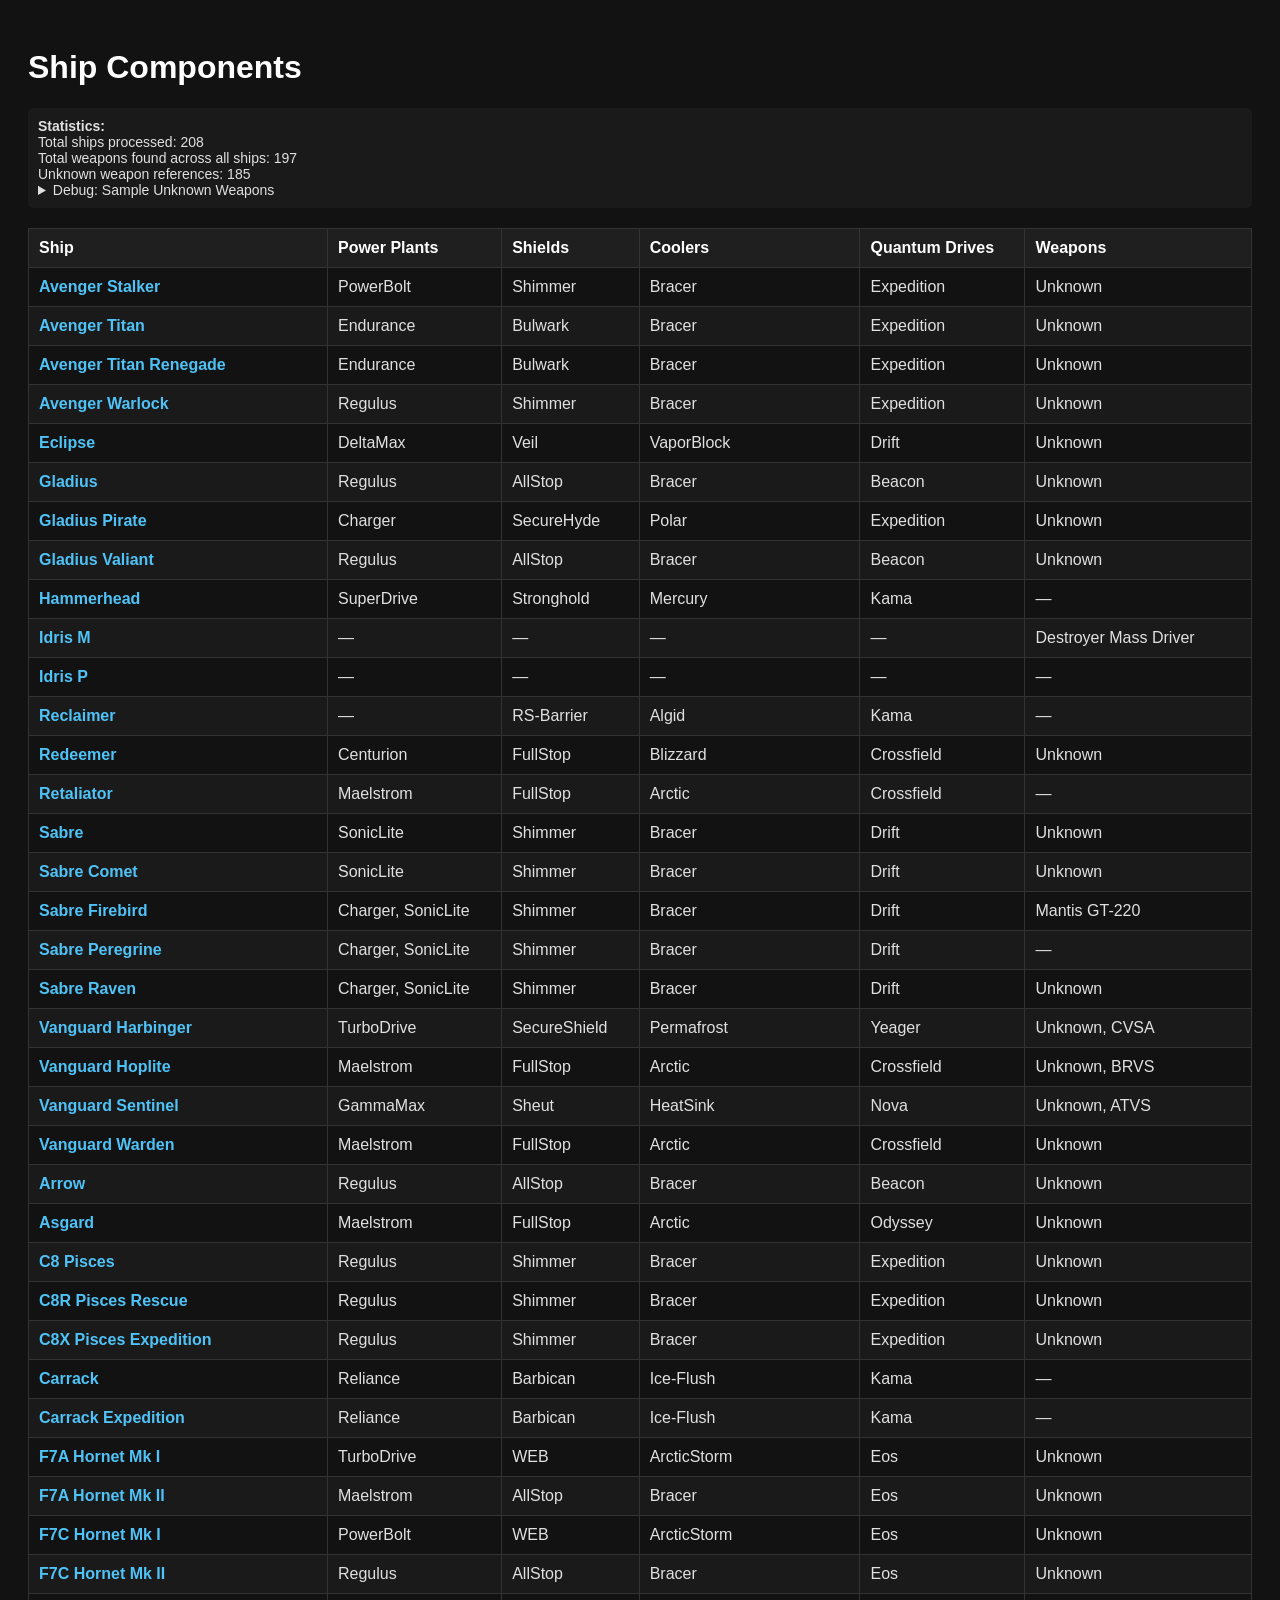
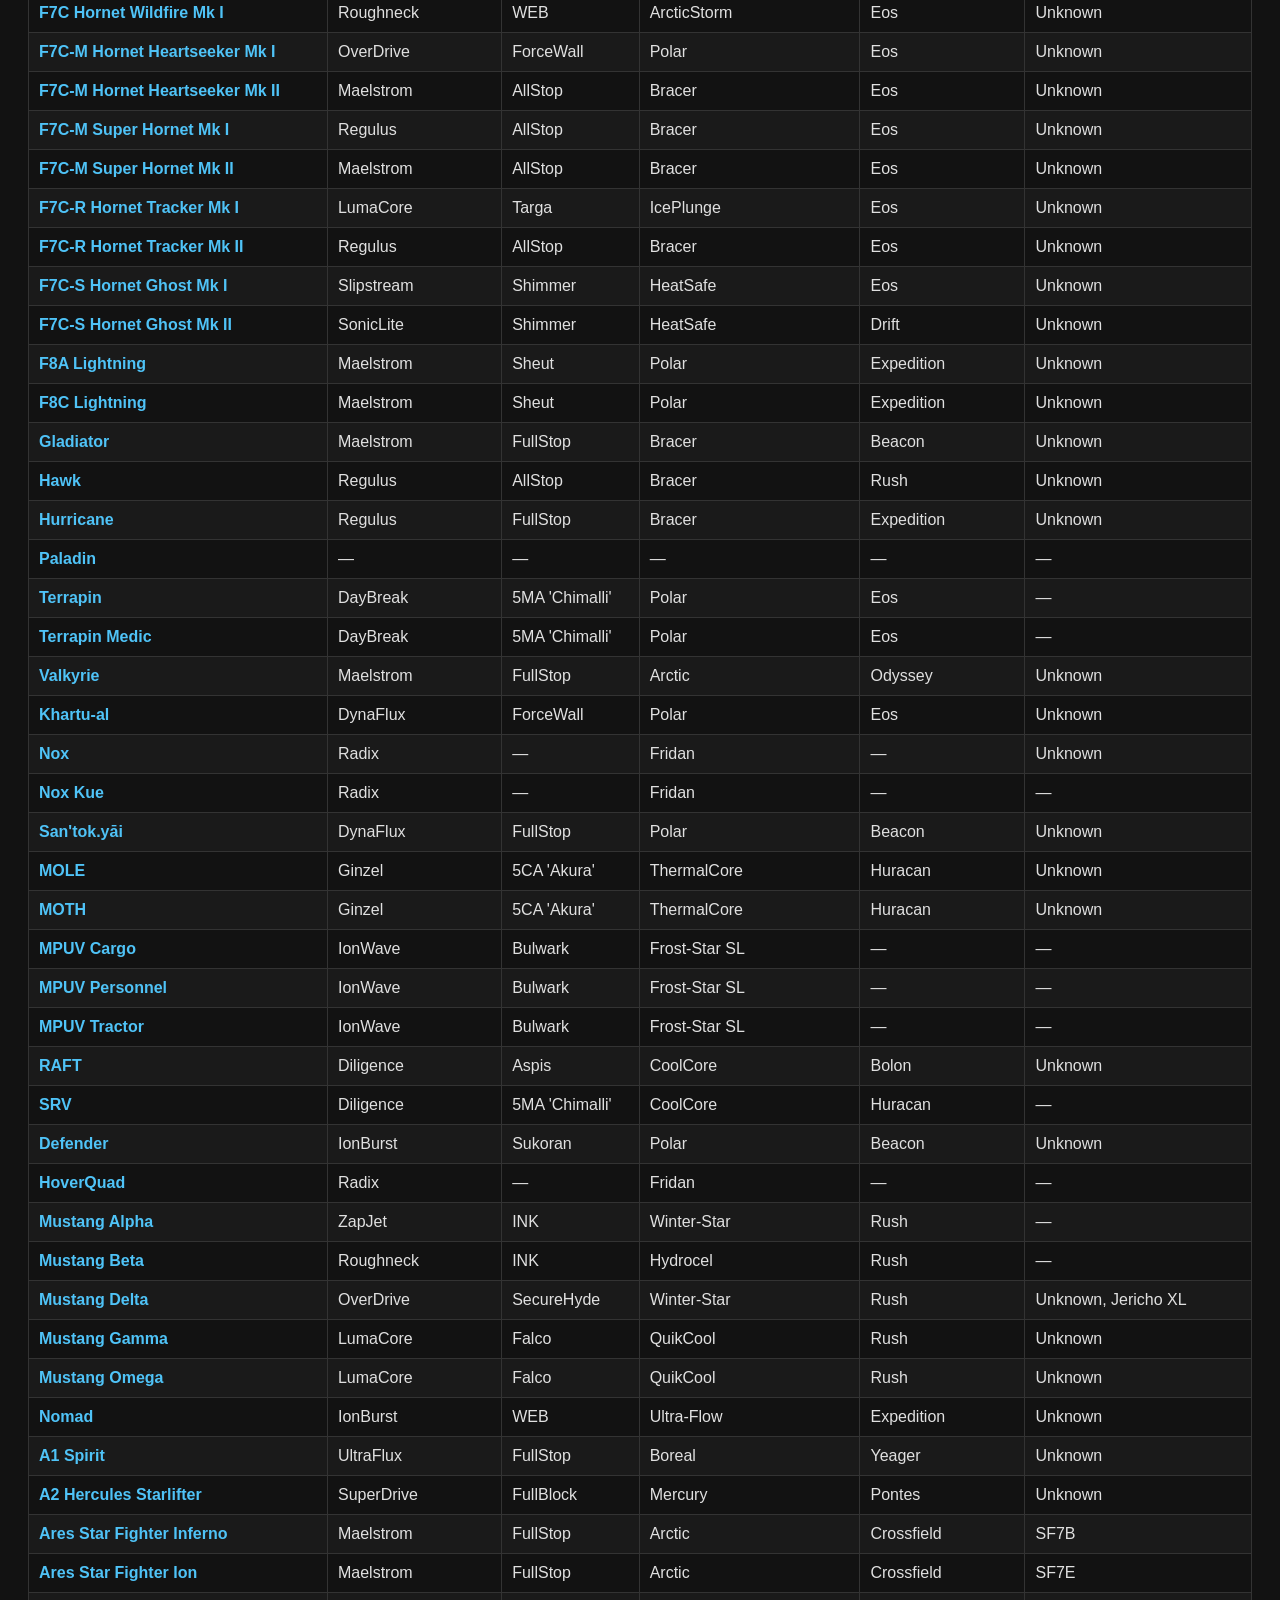
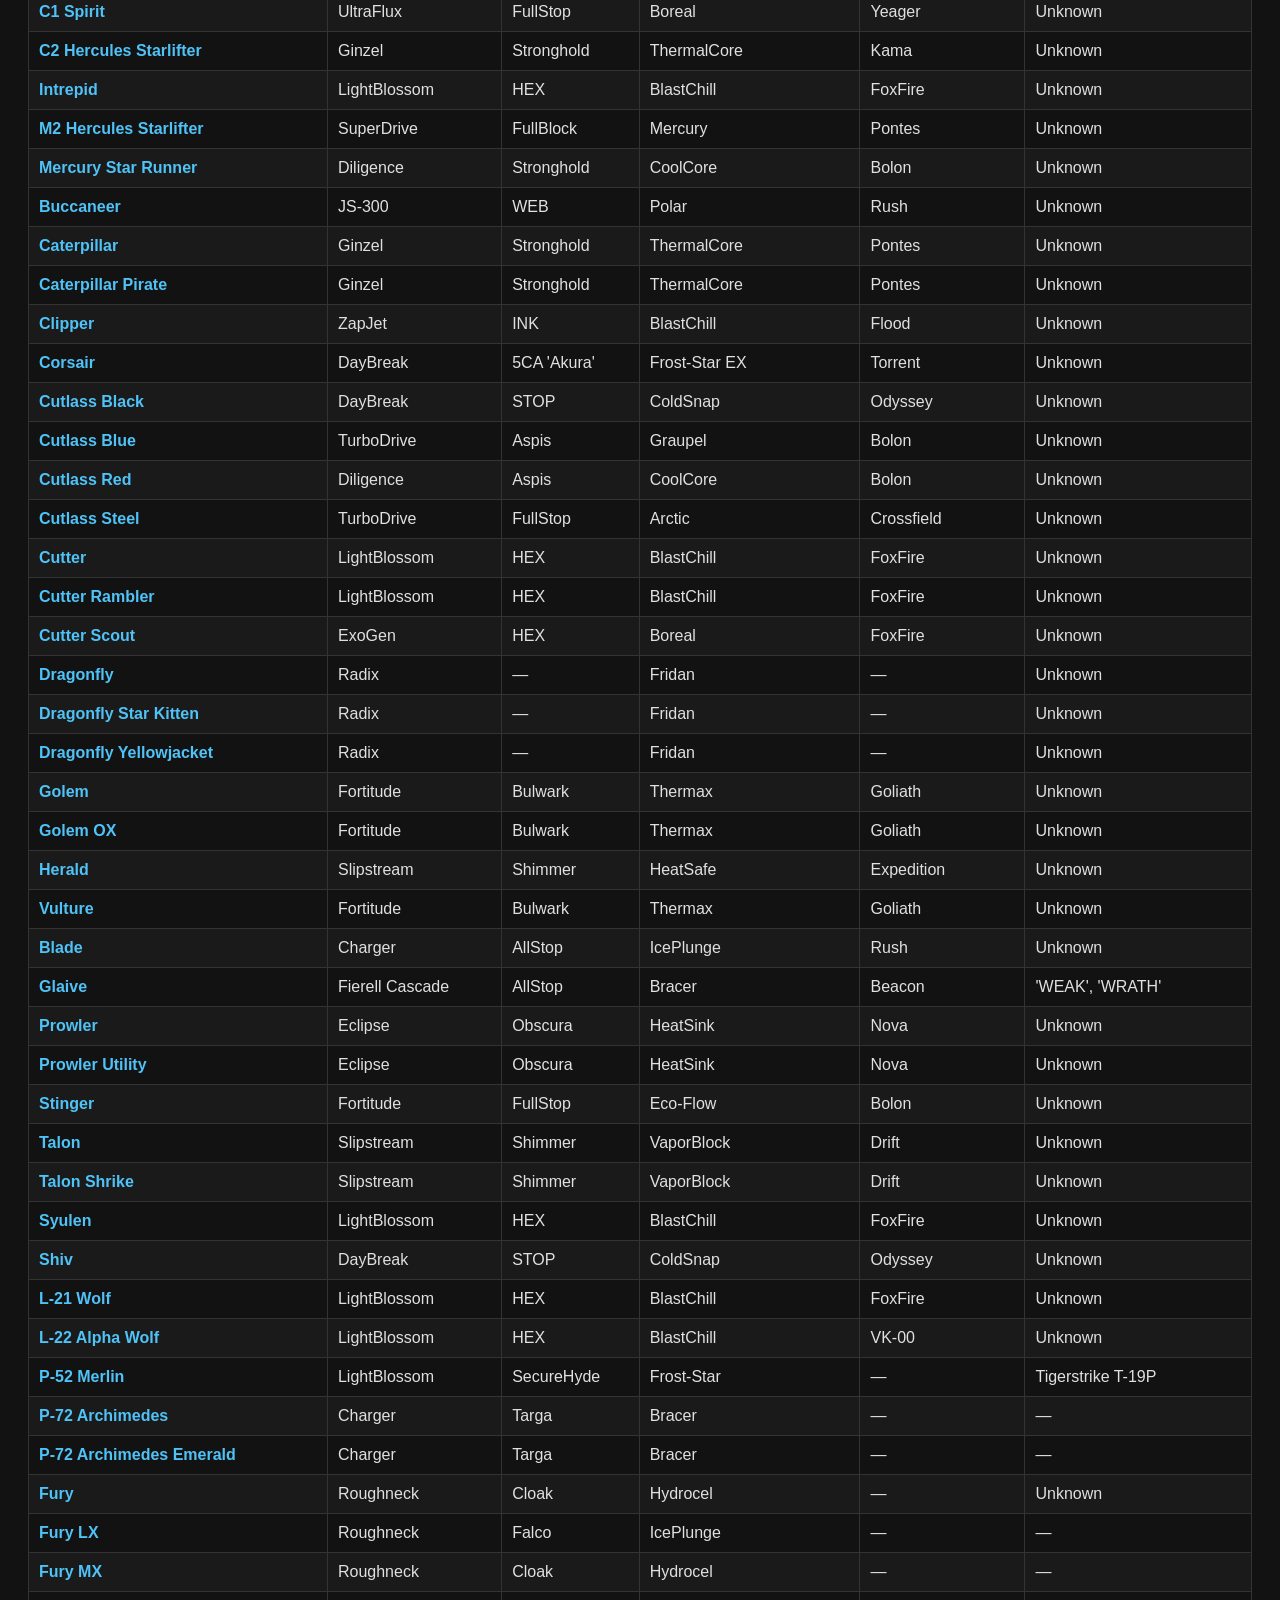
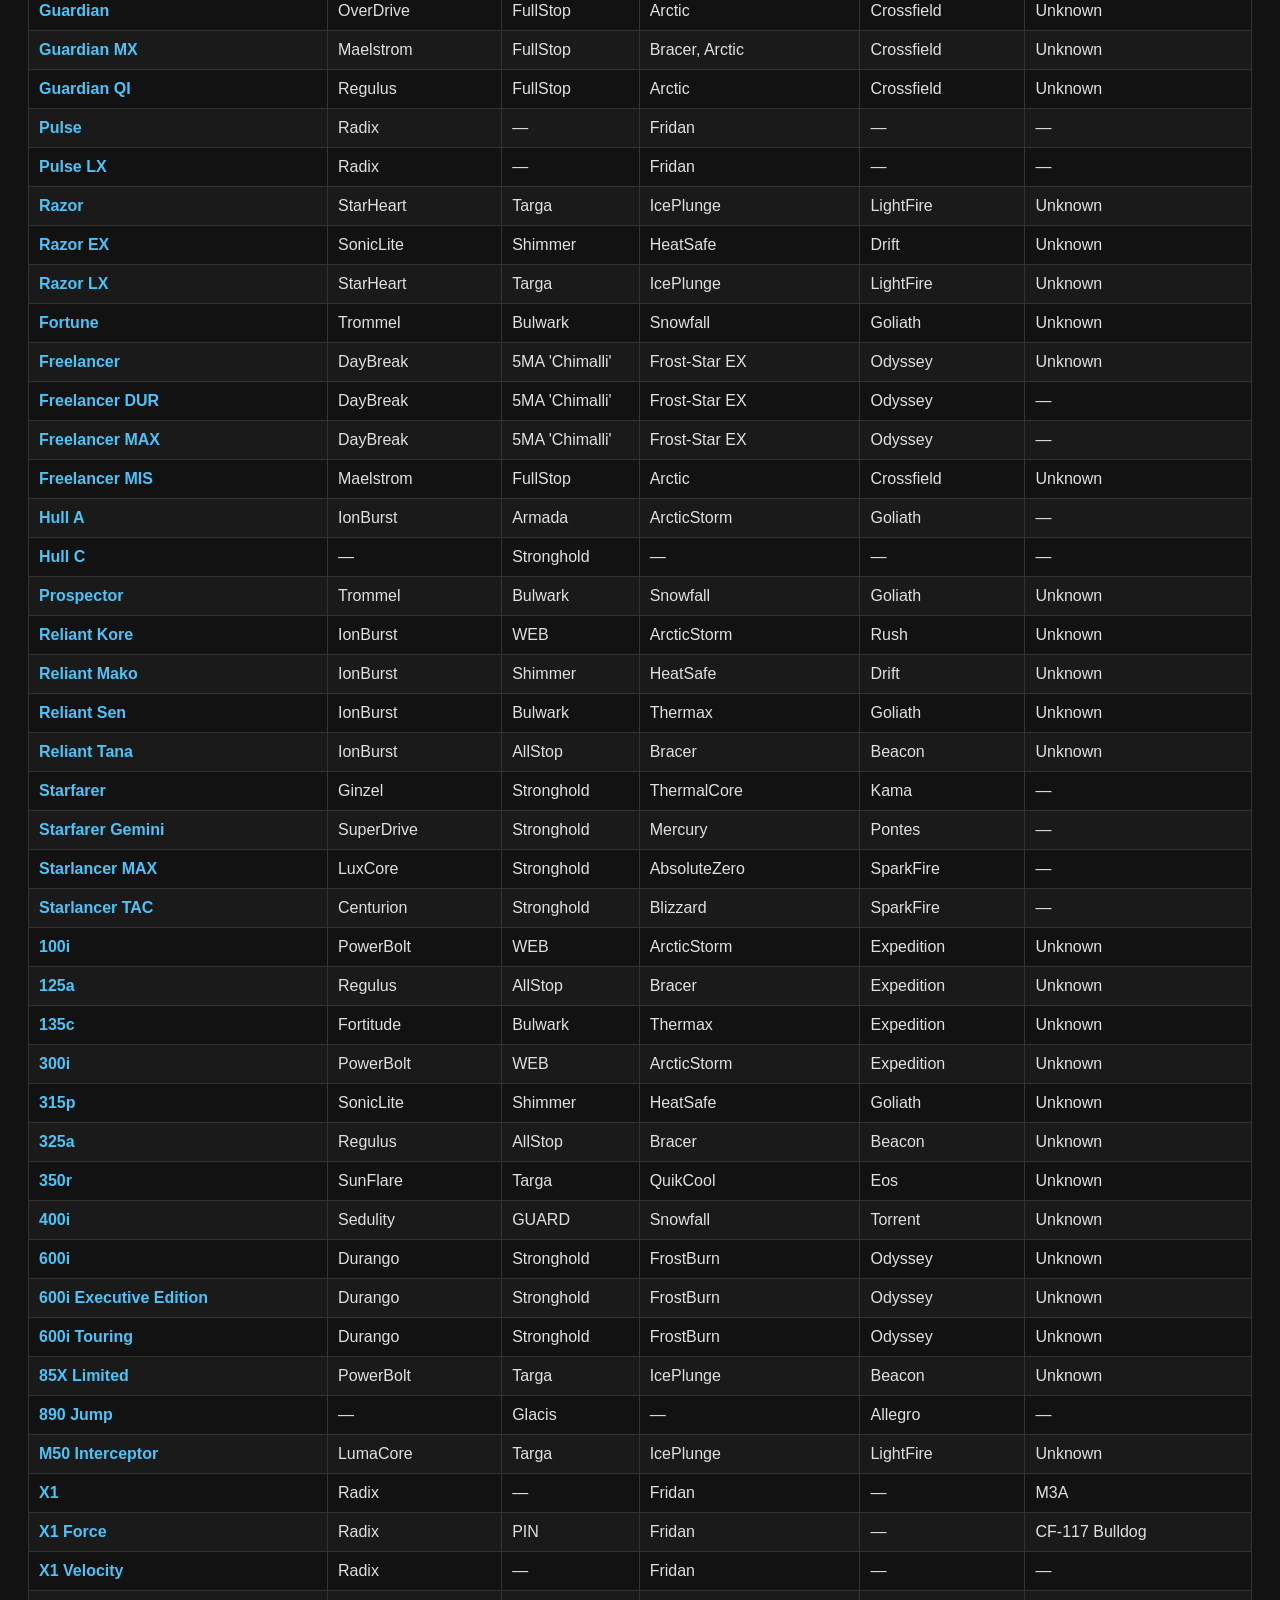
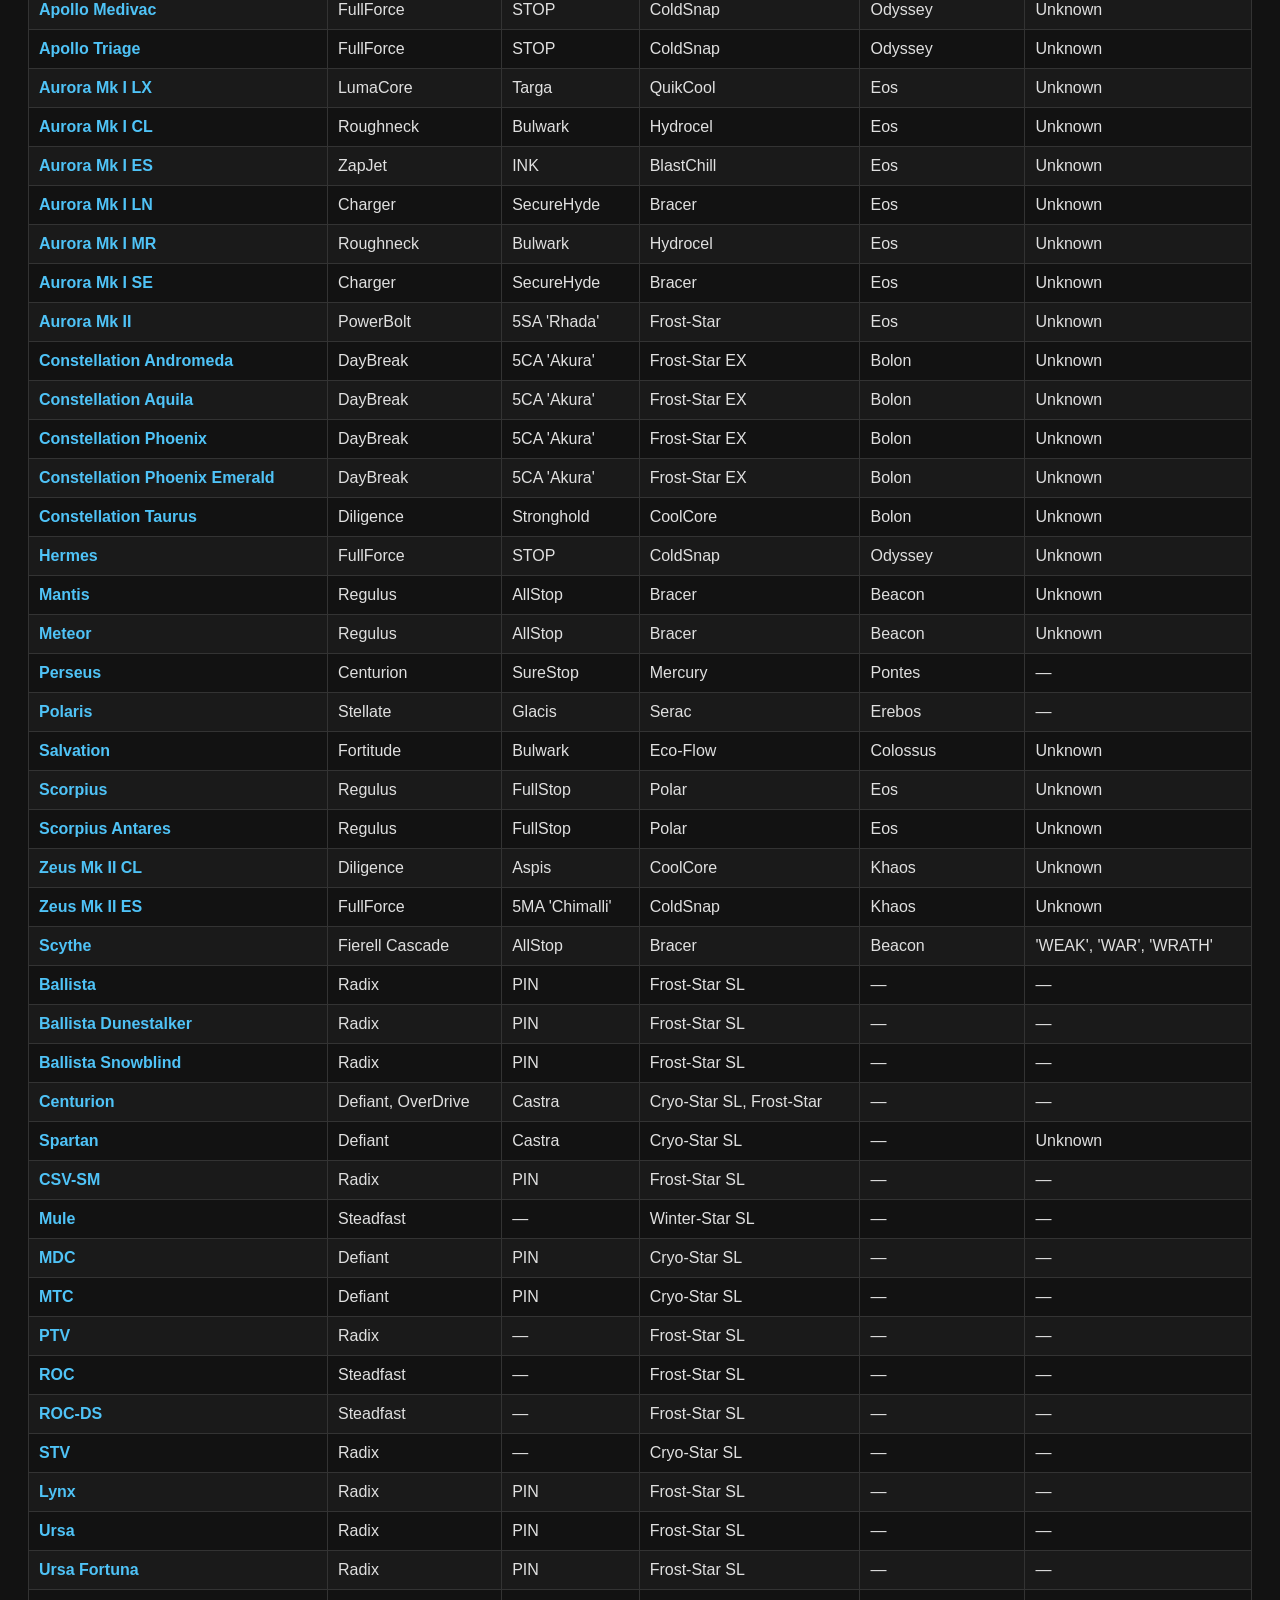
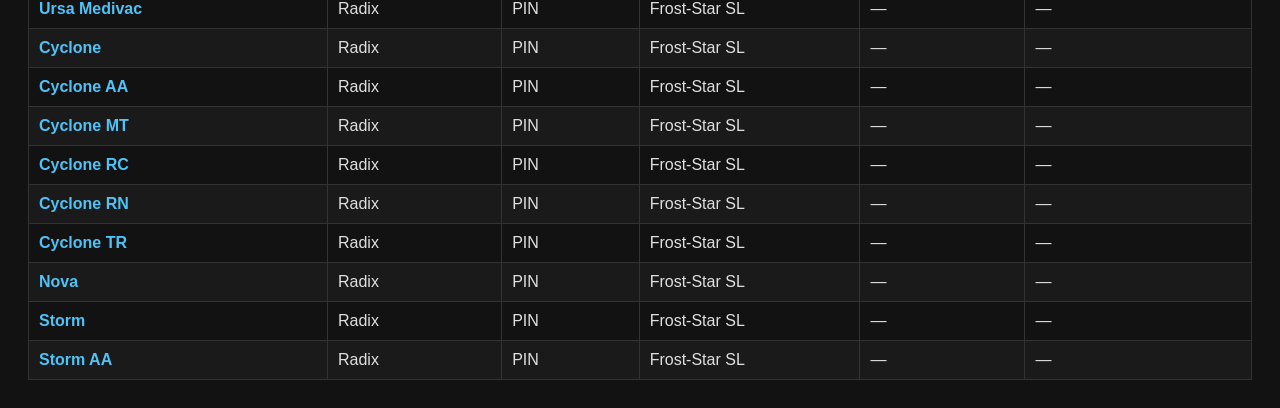
<file: defaults/index.html>
<!DOCTYPE html>
<html>
<head>
  <meta charset="UTF-8" />
  <title>Ship Components</title>
  <style>
    body {
      background-color: #121212;
      color: #e0e0e0;
      font-family: Arial, sans-serif;
      padding: 20px;
    }
    h1 { color: #ffffff; }
    table {
      border-collapse: collapse;
      width: 100%;
      margin-top: 20px;
    }
    th, td {
      border: 1px solid #333;
      padding: 10px;
      text-align: left;
    }
    th {
      background-color: #1f1f1f;
      color: #ffffff;
    }
    tr:nth-child(even) { background-color: #1a1a1a; }
    tr:hover { background-color: #2a2a2a; }
    .ship {
      font-weight: bold;
      color: #4fc3f7;
    }
    td {
      word-break: break-word;
      max-width: 300px;
    }
    .stats {
      background-color: #1a1a1a;
      padding: 10px;
      margin-bottom: 20px;
      border-radius: 5px;
      font-size: 14px;
    }
  </style>
</head>
<body>

  <h1>Ship Components</h1>
  
  <div class="stats">
    <strong>Statistics:</strong><br>
    Total ships processed: 208<br>
    Total weapons found across all ships: 197<br>
    Unknown weapon references: 185<br>
    <details>
      <summary>Debug: Sample Unknown Weapons</summary>
      <pre>[
  {
    "ship": "Avenger Stalker",
    "ids": [
      "ea49d194-0c0b-43e1-82fb-d72f35c1af05",
      "8197c45b-eaf4-4836-a8f0-837d1875cd9c"
    ]
  },
  {
    "ship": "Avenger Titan",
    "ids": [
      "ea49d194-0c0b-43e1-82fb-d72f35c1af05",
      "8197c45b-eaf4-4836-a8f0-837d1875cd9c"
    ]
  },
  {
    "ship": "Avenger Titan Renegade",
    "ids": [
      "ea49d194-0c0b-43e1-82fb-d72f35c1af05",
      "8197c45b-eaf4-4836-a8f0-837d1875cd9c"
    ]
  },
  {
    "ship": "Avenger Warlock",
    "ids": [
      "ea49d194-0c0b-43e1-82fb-d72f35c1af05",
      "8197c45b-eaf4-4836-a8f0-837d1875cd9c"
    ]
  },
  {
    "ship": "Eclipse",
    "ids": [
      "7fedca61-dfeb-4ecb-b421-e7c3ba55a584"
    ]
  }
]</pre>
    </details>
  </div>

  <table>
    <thead>
      <tr>
        <th>Ship</th>
        <th>Power Plants</th>
        <th>Shields</th>
        <th>Coolers</th>
        <th>Quantum Drives</th>
        <th>Weapons</th>
      </tr>
    </thead>
    <tbody>
      
    <tr>
      <td class="ship">Avenger Stalker</td>
      <td>PowerBolt</td>
      <td>Shimmer</td>
      <td>Bracer</td>
      <td>Expedition</td>
      <td>Unknown</td>
    </tr>
  
    <tr>
      <td class="ship">Avenger Titan</td>
      <td>Endurance</td>
      <td>Bulwark</td>
      <td>Bracer</td>
      <td>Expedition</td>
      <td>Unknown</td>
    </tr>
  
    <tr>
      <td class="ship">Avenger Titan Renegade</td>
      <td>Endurance</td>
      <td>Bulwark</td>
      <td>Bracer</td>
      <td>Expedition</td>
      <td>Unknown</td>
    </tr>
  
    <tr>
      <td class="ship">Avenger Warlock</td>
      <td>Regulus</td>
      <td>Shimmer</td>
      <td>Bracer</td>
      <td>Expedition</td>
      <td>Unknown</td>
    </tr>
  
    <tr>
      <td class="ship">Eclipse</td>
      <td>DeltaMax</td>
      <td>Veil</td>
      <td>VaporBlock</td>
      <td>Drift</td>
      <td>Unknown</td>
    </tr>
  
    <tr>
      <td class="ship">Gladius</td>
      <td>Regulus</td>
      <td>AllStop</td>
      <td>Bracer</td>
      <td>Beacon</td>
      <td>Unknown</td>
    </tr>
  
    <tr>
      <td class="ship">Gladius Pirate</td>
      <td>Charger</td>
      <td>SecureHyde</td>
      <td>Polar</td>
      <td>Expedition</td>
      <td>Unknown</td>
    </tr>
  
    <tr>
      <td class="ship">Gladius Valiant</td>
      <td>Regulus</td>
      <td>AllStop</td>
      <td>Bracer</td>
      <td>Beacon</td>
      <td>Unknown</td>
    </tr>
  
    <tr>
      <td class="ship">Hammerhead</td>
      <td>SuperDrive</td>
      <td>Stronghold</td>
      <td>Mercury</td>
      <td>Kama</td>
      <td>—</td>
    </tr>
  
    <tr>
      <td class="ship">Idris M</td>
      <td>—</td>
      <td>—</td>
      <td>—</td>
      <td>—</td>
      <td>Destroyer Mass Driver</td>
    </tr>
  
    <tr>
      <td class="ship">Idris P</td>
      <td>—</td>
      <td>—</td>
      <td>—</td>
      <td>—</td>
      <td>—</td>
    </tr>
  
    <tr>
      <td class="ship">Reclaimer</td>
      <td>—</td>
      <td>RS-Barrier</td>
      <td>Algid</td>
      <td>Kama</td>
      <td>—</td>
    </tr>
  
    <tr>
      <td class="ship">Redeemer</td>
      <td>Centurion</td>
      <td>FullStop</td>
      <td>Blizzard</td>
      <td>Crossfield</td>
      <td>Unknown</td>
    </tr>
  
    <tr>
      <td class="ship">Retaliator</td>
      <td>Maelstrom</td>
      <td>FullStop</td>
      <td>Arctic</td>
      <td>Crossfield</td>
      <td>—</td>
    </tr>
  
    <tr>
      <td class="ship">Sabre</td>
      <td>SonicLite</td>
      <td>Shimmer</td>
      <td>Bracer</td>
      <td>Drift</td>
      <td>Unknown</td>
    </tr>
  
    <tr>
      <td class="ship">Sabre Comet</td>
      <td>SonicLite</td>
      <td>Shimmer</td>
      <td>Bracer</td>
      <td>Drift</td>
      <td>Unknown</td>
    </tr>
  
    <tr>
      <td class="ship">Sabre Firebird</td>
      <td>Charger, SonicLite</td>
      <td>Shimmer</td>
      <td>Bracer</td>
      <td>Drift</td>
      <td>Mantis GT-220</td>
    </tr>
  
    <tr>
      <td class="ship">Sabre Peregrine</td>
      <td>Charger, SonicLite</td>
      <td>Shimmer</td>
      <td>Bracer</td>
      <td>Drift</td>
      <td>—</td>
    </tr>
  
    <tr>
      <td class="ship">Sabre Raven</td>
      <td>Charger, SonicLite</td>
      <td>Shimmer</td>
      <td>Bracer</td>
      <td>Drift</td>
      <td>Unknown</td>
    </tr>
  
    <tr>
      <td class="ship">Vanguard Harbinger</td>
      <td>TurboDrive</td>
      <td>SecureShield</td>
      <td>Permafrost</td>
      <td>Yeager</td>
      <td>Unknown, CVSA</td>
    </tr>
  
    <tr>
      <td class="ship">Vanguard Hoplite</td>
      <td>Maelstrom</td>
      <td>FullStop</td>
      <td>Arctic</td>
      <td>Crossfield</td>
      <td>Unknown, BRVS</td>
    </tr>
  
    <tr>
      <td class="ship">Vanguard Sentinel</td>
      <td>GammaMax</td>
      <td>Sheut</td>
      <td>HeatSink</td>
      <td>Nova</td>
      <td>Unknown, ATVS</td>
    </tr>
  
    <tr>
      <td class="ship">Vanguard Warden</td>
      <td>Maelstrom</td>
      <td>FullStop</td>
      <td>Arctic</td>
      <td>Crossfield</td>
      <td>Unknown</td>
    </tr>
  
    <tr>
      <td class="ship">Arrow</td>
      <td>Regulus</td>
      <td>AllStop</td>
      <td>Bracer</td>
      <td>Beacon</td>
      <td>Unknown</td>
    </tr>
  
    <tr>
      <td class="ship">Asgard</td>
      <td>Maelstrom</td>
      <td>FullStop</td>
      <td>Arctic</td>
      <td>Odyssey</td>
      <td>Unknown</td>
    </tr>
  
    <tr>
      <td class="ship">C8 Pisces</td>
      <td>Regulus</td>
      <td>Shimmer</td>
      <td>Bracer</td>
      <td>Expedition</td>
      <td>Unknown</td>
    </tr>
  
    <tr>
      <td class="ship">C8R Pisces Rescue</td>
      <td>Regulus</td>
      <td>Shimmer</td>
      <td>Bracer</td>
      <td>Expedition</td>
      <td>Unknown</td>
    </tr>
  
    <tr>
      <td class="ship">C8X Pisces Expedition</td>
      <td>Regulus</td>
      <td>Shimmer</td>
      <td>Bracer</td>
      <td>Expedition</td>
      <td>Unknown</td>
    </tr>
  
    <tr>
      <td class="ship">Carrack</td>
      <td>Reliance</td>
      <td>Barbican</td>
      <td>Ice-Flush</td>
      <td>Kama</td>
      <td>—</td>
    </tr>
  
    <tr>
      <td class="ship">Carrack Expedition</td>
      <td>Reliance</td>
      <td>Barbican</td>
      <td>Ice-Flush</td>
      <td>Kama</td>
      <td>—</td>
    </tr>
  
    <tr>
      <td class="ship">F7A Hornet Mk I</td>
      <td>TurboDrive</td>
      <td>WEB</td>
      <td>ArcticStorm</td>
      <td>Eos</td>
      <td>Unknown</td>
    </tr>
  
    <tr>
      <td class="ship">F7A Hornet Mk II</td>
      <td>Maelstrom</td>
      <td>AllStop</td>
      <td>Bracer</td>
      <td>Eos</td>
      <td>Unknown</td>
    </tr>
  
    <tr>
      <td class="ship">F7C Hornet Mk I</td>
      <td>PowerBolt</td>
      <td>WEB</td>
      <td>ArcticStorm</td>
      <td>Eos</td>
      <td>Unknown</td>
    </tr>
  
    <tr>
      <td class="ship">F7C Hornet Mk II</td>
      <td>Regulus</td>
      <td>AllStop</td>
      <td>Bracer</td>
      <td>Eos</td>
      <td>Unknown</td>
    </tr>
  
    <tr>
      <td class="ship">F7C Hornet Wildfire Mk I</td>
      <td>Roughneck</td>
      <td>WEB</td>
      <td>ArcticStorm</td>
      <td>Eos</td>
      <td>Unknown</td>
    </tr>
  
    <tr>
      <td class="ship">F7C-M Hornet Heartseeker Mk I</td>
      <td>OverDrive</td>
      <td>ForceWall</td>
      <td>Polar</td>
      <td>Eos</td>
      <td>Unknown</td>
    </tr>
  
    <tr>
      <td class="ship">F7C-M Hornet Heartseeker Mk II</td>
      <td>Maelstrom</td>
      <td>AllStop</td>
      <td>Bracer</td>
      <td>Eos</td>
      <td>Unknown</td>
    </tr>
  
    <tr>
      <td class="ship">F7C-M Super Hornet Mk I</td>
      <td>Regulus</td>
      <td>AllStop</td>
      <td>Bracer</td>
      <td>Eos</td>
      <td>Unknown</td>
    </tr>
  
    <tr>
      <td class="ship">F7C-M Super Hornet Mk II</td>
      <td>Maelstrom</td>
      <td>AllStop</td>
      <td>Bracer</td>
      <td>Eos</td>
      <td>Unknown</td>
    </tr>
  
    <tr>
      <td class="ship">F7C-R Hornet Tracker Mk I</td>
      <td>LumaCore</td>
      <td>Targa</td>
      <td>IcePlunge</td>
      <td>Eos</td>
      <td>Unknown</td>
    </tr>
  
    <tr>
      <td class="ship">F7C-R Hornet Tracker Mk II</td>
      <td>Regulus</td>
      <td>AllStop</td>
      <td>Bracer</td>
      <td>Eos</td>
      <td>Unknown</td>
    </tr>
  
    <tr>
      <td class="ship">F7C-S Hornet Ghost Mk I</td>
      <td>Slipstream</td>
      <td>Shimmer</td>
      <td>HeatSafe</td>
      <td>Eos</td>
      <td>Unknown</td>
    </tr>
  
    <tr>
      <td class="ship">F7C-S Hornet Ghost Mk II</td>
      <td>SonicLite</td>
      <td>Shimmer</td>
      <td>HeatSafe</td>
      <td>Drift</td>
      <td>Unknown</td>
    </tr>
  
    <tr>
      <td class="ship">F8A Lightning</td>
      <td>Maelstrom</td>
      <td>Sheut</td>
      <td>Polar</td>
      <td>Expedition</td>
      <td>Unknown</td>
    </tr>
  
    <tr>
      <td class="ship">F8C Lightning</td>
      <td>Maelstrom</td>
      <td>Sheut</td>
      <td>Polar</td>
      <td>Expedition</td>
      <td>Unknown</td>
    </tr>
  
    <tr>
      <td class="ship">Gladiator</td>
      <td>Maelstrom</td>
      <td>FullStop</td>
      <td>Bracer</td>
      <td>Beacon</td>
      <td>Unknown</td>
    </tr>
  
    <tr>
      <td class="ship">Hawk</td>
      <td>Regulus</td>
      <td>AllStop</td>
      <td>Bracer</td>
      <td>Rush</td>
      <td>Unknown</td>
    </tr>
  
    <tr>
      <td class="ship">Hurricane</td>
      <td>Regulus</td>
      <td>FullStop</td>
      <td>Bracer</td>
      <td>Expedition</td>
      <td>Unknown</td>
    </tr>
  
    <tr>
      <td class="ship">Paladin</td>
      <td>—</td>
      <td>—</td>
      <td>—</td>
      <td>—</td>
      <td>—</td>
    </tr>
  
    <tr>
      <td class="ship">Terrapin</td>
      <td>DayBreak</td>
      <td>5MA &#39;Chimalli&#39;</td>
      <td>Polar</td>
      <td>Eos</td>
      <td>—</td>
    </tr>
  
    <tr>
      <td class="ship">Terrapin Medic</td>
      <td>DayBreak</td>
      <td>5MA &#39;Chimalli&#39;</td>
      <td>Polar</td>
      <td>Eos</td>
      <td>—</td>
    </tr>
  
    <tr>
      <td class="ship">Valkyrie</td>
      <td>Maelstrom</td>
      <td>FullStop</td>
      <td>Arctic</td>
      <td>Odyssey</td>
      <td>Unknown</td>
    </tr>
  
    <tr>
      <td class="ship">Khartu-al</td>
      <td>DynaFlux</td>
      <td>ForceWall</td>
      <td>Polar</td>
      <td>Eos</td>
      <td>Unknown</td>
    </tr>
  
    <tr>
      <td class="ship">Nox</td>
      <td>Radix</td>
      <td>—</td>
      <td>Fridan</td>
      <td>—</td>
      <td>Unknown</td>
    </tr>
  
    <tr>
      <td class="ship">Nox Kue</td>
      <td>Radix</td>
      <td>—</td>
      <td>Fridan</td>
      <td>—</td>
      <td>—</td>
    </tr>
  
    <tr>
      <td class="ship">San&#39;tok.yāi</td>
      <td>DynaFlux</td>
      <td>FullStop</td>
      <td>Polar</td>
      <td>Beacon</td>
      <td>Unknown</td>
    </tr>
  
    <tr>
      <td class="ship">MOLE</td>
      <td>Ginzel</td>
      <td>5CA &#39;Akura&#39;</td>
      <td>ThermalCore</td>
      <td>Huracan</td>
      <td>Unknown</td>
    </tr>
  
    <tr>
      <td class="ship">MOTH</td>
      <td>Ginzel</td>
      <td>5CA &#39;Akura&#39;</td>
      <td>ThermalCore</td>
      <td>Huracan</td>
      <td>Unknown</td>
    </tr>
  
    <tr>
      <td class="ship">MPUV Cargo</td>
      <td>IonWave</td>
      <td>Bulwark</td>
      <td>Frost-Star SL</td>
      <td>—</td>
      <td>—</td>
    </tr>
  
    <tr>
      <td class="ship">MPUV Personnel</td>
      <td>IonWave</td>
      <td>Bulwark</td>
      <td>Frost-Star SL</td>
      <td>—</td>
      <td>—</td>
    </tr>
  
    <tr>
      <td class="ship">MPUV Tractor</td>
      <td>IonWave</td>
      <td>Bulwark</td>
      <td>Frost-Star SL</td>
      <td>—</td>
      <td>—</td>
    </tr>
  
    <tr>
      <td class="ship">RAFT</td>
      <td>Diligence</td>
      <td>Aspis</td>
      <td>CoolCore</td>
      <td>Bolon</td>
      <td>Unknown</td>
    </tr>
  
    <tr>
      <td class="ship">SRV</td>
      <td>Diligence</td>
      <td>5MA &#39;Chimalli&#39;</td>
      <td>CoolCore</td>
      <td>Huracan</td>
      <td>—</td>
    </tr>
  
    <tr>
      <td class="ship">Defender</td>
      <td>IonBurst</td>
      <td>Sukoran</td>
      <td>Polar</td>
      <td>Beacon</td>
      <td>Unknown</td>
    </tr>
  
    <tr>
      <td class="ship">HoverQuad</td>
      <td>Radix</td>
      <td>—</td>
      <td>Fridan</td>
      <td>—</td>
      <td>—</td>
    </tr>
  
    <tr>
      <td class="ship">Mustang Alpha</td>
      <td>ZapJet</td>
      <td>INK</td>
      <td>Winter-Star</td>
      <td>Rush</td>
      <td>—</td>
    </tr>
  
    <tr>
      <td class="ship">Mustang Beta</td>
      <td>Roughneck</td>
      <td>INK</td>
      <td>Hydrocel</td>
      <td>Rush</td>
      <td>—</td>
    </tr>
  
    <tr>
      <td class="ship">Mustang Delta</td>
      <td>OverDrive</td>
      <td>SecureHyde</td>
      <td>Winter-Star</td>
      <td>Rush</td>
      <td>Unknown, Jericho XL</td>
    </tr>
  
    <tr>
      <td class="ship">Mustang Gamma</td>
      <td>LumaCore</td>
      <td>Falco</td>
      <td>QuikCool</td>
      <td>Rush</td>
      <td>Unknown</td>
    </tr>
  
    <tr>
      <td class="ship">Mustang Omega</td>
      <td>LumaCore</td>
      <td>Falco</td>
      <td>QuikCool</td>
      <td>Rush</td>
      <td>Unknown</td>
    </tr>
  
    <tr>
      <td class="ship">Nomad</td>
      <td>IonBurst</td>
      <td>WEB</td>
      <td>Ultra-Flow</td>
      <td>Expedition</td>
      <td>Unknown</td>
    </tr>
  
    <tr>
      <td class="ship">A1 Spirit</td>
      <td>UltraFlux</td>
      <td>FullStop</td>
      <td>Boreal</td>
      <td>Yeager</td>
      <td>Unknown</td>
    </tr>
  
    <tr>
      <td class="ship">A2 Hercules Starlifter</td>
      <td>SuperDrive</td>
      <td>FullBlock</td>
      <td>Mercury</td>
      <td>Pontes</td>
      <td>Unknown</td>
    </tr>
  
    <tr>
      <td class="ship">Ares Star Fighter Inferno</td>
      <td>Maelstrom</td>
      <td>FullStop</td>
      <td>Arctic</td>
      <td>Crossfield</td>
      <td>SF7B</td>
    </tr>
  
    <tr>
      <td class="ship">Ares Star Fighter Ion</td>
      <td>Maelstrom</td>
      <td>FullStop</td>
      <td>Arctic</td>
      <td>Crossfield</td>
      <td>SF7E</td>
    </tr>
  
    <tr>
      <td class="ship">C1 Spirit</td>
      <td>UltraFlux</td>
      <td>FullStop</td>
      <td>Boreal</td>
      <td>Yeager</td>
      <td>Unknown</td>
    </tr>
  
    <tr>
      <td class="ship">C2 Hercules Starlifter</td>
      <td>Ginzel</td>
      <td>Stronghold</td>
      <td>ThermalCore</td>
      <td>Kama</td>
      <td>Unknown</td>
    </tr>
  
    <tr>
      <td class="ship">Intrepid</td>
      <td>LightBlossom</td>
      <td>HEX</td>
      <td>BlastChill</td>
      <td>FoxFire</td>
      <td>Unknown</td>
    </tr>
  
    <tr>
      <td class="ship">M2 Hercules Starlifter</td>
      <td>SuperDrive</td>
      <td>FullBlock</td>
      <td>Mercury</td>
      <td>Pontes</td>
      <td>Unknown</td>
    </tr>
  
    <tr>
      <td class="ship">Mercury Star Runner</td>
      <td>Diligence</td>
      <td>Stronghold</td>
      <td>CoolCore</td>
      <td>Bolon</td>
      <td>Unknown</td>
    </tr>
  
    <tr>
      <td class="ship">Buccaneer</td>
      <td>JS-300</td>
      <td>WEB</td>
      <td>Polar</td>
      <td>Rush</td>
      <td>Unknown</td>
    </tr>
  
    <tr>
      <td class="ship">Caterpillar</td>
      <td>Ginzel</td>
      <td>Stronghold</td>
      <td>ThermalCore</td>
      <td>Pontes</td>
      <td>Unknown</td>
    </tr>
  
    <tr>
      <td class="ship">Caterpillar Pirate</td>
      <td>Ginzel</td>
      <td>Stronghold</td>
      <td>ThermalCore</td>
      <td>Pontes</td>
      <td>Unknown</td>
    </tr>
  
    <tr>
      <td class="ship">Clipper</td>
      <td>ZapJet</td>
      <td>INK</td>
      <td>BlastChill</td>
      <td>Flood</td>
      <td>Unknown</td>
    </tr>
  
    <tr>
      <td class="ship">Corsair</td>
      <td>DayBreak</td>
      <td>5CA &#39;Akura&#39;</td>
      <td>Frost-Star EX</td>
      <td>Torrent</td>
      <td>Unknown</td>
    </tr>
  
    <tr>
      <td class="ship">Cutlass Black</td>
      <td>DayBreak</td>
      <td>STOP</td>
      <td>ColdSnap</td>
      <td>Odyssey</td>
      <td>Unknown</td>
    </tr>
  
    <tr>
      <td class="ship">Cutlass Blue</td>
      <td>TurboDrive</td>
      <td>Aspis</td>
      <td>Graupel</td>
      <td>Bolon</td>
      <td>Unknown</td>
    </tr>
  
    <tr>
      <td class="ship">Cutlass Red</td>
      <td>Diligence</td>
      <td>Aspis</td>
      <td>CoolCore</td>
      <td>Bolon</td>
      <td>Unknown</td>
    </tr>
  
    <tr>
      <td class="ship">Cutlass Steel</td>
      <td>TurboDrive</td>
      <td>FullStop</td>
      <td>Arctic</td>
      <td>Crossfield</td>
      <td>Unknown</td>
    </tr>
  
    <tr>
      <td class="ship">Cutter</td>
      <td>LightBlossom</td>
      <td>HEX</td>
      <td>BlastChill</td>
      <td>FoxFire</td>
      <td>Unknown</td>
    </tr>
  
    <tr>
      <td class="ship">Cutter Rambler</td>
      <td>LightBlossom</td>
      <td>HEX</td>
      <td>BlastChill</td>
      <td>FoxFire</td>
      <td>Unknown</td>
    </tr>
  
    <tr>
      <td class="ship">Cutter Scout</td>
      <td>ExoGen</td>
      <td>HEX</td>
      <td>Boreal</td>
      <td>FoxFire</td>
      <td>Unknown</td>
    </tr>
  
    <tr>
      <td class="ship">Dragonfly</td>
      <td>Radix</td>
      <td>—</td>
      <td>Fridan</td>
      <td>—</td>
      <td>Unknown</td>
    </tr>
  
    <tr>
      <td class="ship">Dragonfly Star Kitten</td>
      <td>Radix</td>
      <td>—</td>
      <td>Fridan</td>
      <td>—</td>
      <td>Unknown</td>
    </tr>
  
    <tr>
      <td class="ship">Dragonfly Yellowjacket</td>
      <td>Radix</td>
      <td>—</td>
      <td>Fridan</td>
      <td>—</td>
      <td>Unknown</td>
    </tr>
  
    <tr>
      <td class="ship">Golem</td>
      <td>Fortitude</td>
      <td>Bulwark</td>
      <td>Thermax</td>
      <td>Goliath</td>
      <td>Unknown</td>
    </tr>
  
    <tr>
      <td class="ship">Golem OX</td>
      <td>Fortitude</td>
      <td>Bulwark</td>
      <td>Thermax</td>
      <td>Goliath</td>
      <td>Unknown</td>
    </tr>
  
    <tr>
      <td class="ship">Herald</td>
      <td>Slipstream</td>
      <td>Shimmer</td>
      <td>HeatSafe</td>
      <td>Expedition</td>
      <td>Unknown</td>
    </tr>
  
    <tr>
      <td class="ship">Vulture</td>
      <td>Fortitude</td>
      <td>Bulwark</td>
      <td>Thermax</td>
      <td>Goliath</td>
      <td>Unknown</td>
    </tr>
  
    <tr>
      <td class="ship">Blade</td>
      <td>Charger</td>
      <td>AllStop</td>
      <td>IcePlunge</td>
      <td>Rush</td>
      <td>Unknown</td>
    </tr>
  
    <tr>
      <td class="ship">Glaive</td>
      <td>Fierell Cascade</td>
      <td>AllStop</td>
      <td>Bracer</td>
      <td>Beacon</td>
      <td>&#39;WEAK&#39;, &#39;WRATH&#39;</td>
    </tr>
  
    <tr>
      <td class="ship">Prowler</td>
      <td>Eclipse</td>
      <td>Obscura</td>
      <td>HeatSink</td>
      <td>Nova</td>
      <td>Unknown</td>
    </tr>
  
    <tr>
      <td class="ship">Prowler Utility</td>
      <td>Eclipse</td>
      <td>Obscura</td>
      <td>HeatSink</td>
      <td>Nova</td>
      <td>Unknown</td>
    </tr>
  
    <tr>
      <td class="ship">Stinger</td>
      <td>Fortitude</td>
      <td>FullStop</td>
      <td>Eco-Flow</td>
      <td>Bolon</td>
      <td>Unknown</td>
    </tr>
  
    <tr>
      <td class="ship">Talon</td>
      <td>Slipstream</td>
      <td>Shimmer</td>
      <td>VaporBlock</td>
      <td>Drift</td>
      <td>Unknown</td>
    </tr>
  
    <tr>
      <td class="ship">Talon Shrike</td>
      <td>Slipstream</td>
      <td>Shimmer</td>
      <td>VaporBlock</td>
      <td>Drift</td>
      <td>Unknown</td>
    </tr>
  
    <tr>
      <td class="ship">Syulen</td>
      <td>LightBlossom</td>
      <td>HEX</td>
      <td>BlastChill</td>
      <td>FoxFire</td>
      <td>Unknown</td>
    </tr>
  
    <tr>
      <td class="ship">Shiv</td>
      <td>DayBreak</td>
      <td>STOP</td>
      <td>ColdSnap</td>
      <td>Odyssey</td>
      <td>Unknown</td>
    </tr>
  
    <tr>
      <td class="ship">L-21 Wolf</td>
      <td>LightBlossom</td>
      <td>HEX</td>
      <td>BlastChill</td>
      <td>FoxFire</td>
      <td>Unknown</td>
    </tr>
  
    <tr>
      <td class="ship">L-22 Alpha Wolf</td>
      <td>LightBlossom</td>
      <td>HEX</td>
      <td>BlastChill</td>
      <td>VK-00</td>
      <td>Unknown</td>
    </tr>
  
    <tr>
      <td class="ship">P-52 Merlin</td>
      <td>LightBlossom</td>
      <td>SecureHyde</td>
      <td>Frost-Star</td>
      <td>—</td>
      <td>Tigerstrike T-19P</td>
    </tr>
  
    <tr>
      <td class="ship">P-72 Archimedes</td>
      <td>Charger</td>
      <td>Targa</td>
      <td>Bracer</td>
      <td>—</td>
      <td>—</td>
    </tr>
  
    <tr>
      <td class="ship">P-72 Archimedes Emerald</td>
      <td>Charger</td>
      <td>Targa</td>
      <td>Bracer</td>
      <td>—</td>
      <td>—</td>
    </tr>
  
    <tr>
      <td class="ship">Fury</td>
      <td>Roughneck</td>
      <td>Cloak</td>
      <td>Hydrocel</td>
      <td>—</td>
      <td>Unknown</td>
    </tr>
  
    <tr>
      <td class="ship">Fury LX</td>
      <td>Roughneck</td>
      <td>Falco</td>
      <td>IcePlunge</td>
      <td>—</td>
      <td>—</td>
    </tr>
  
    <tr>
      <td class="ship">Fury MX</td>
      <td>Roughneck</td>
      <td>Cloak</td>
      <td>Hydrocel</td>
      <td>—</td>
      <td>—</td>
    </tr>
  
    <tr>
      <td class="ship">Guardian</td>
      <td>OverDrive</td>
      <td>FullStop</td>
      <td>Arctic</td>
      <td>Crossfield</td>
      <td>Unknown</td>
    </tr>
  
    <tr>
      <td class="ship">Guardian MX</td>
      <td>Maelstrom</td>
      <td>FullStop</td>
      <td>Bracer, Arctic</td>
      <td>Crossfield</td>
      <td>Unknown</td>
    </tr>
  
    <tr>
      <td class="ship">Guardian QI</td>
      <td>Regulus</td>
      <td>FullStop</td>
      <td>Arctic</td>
      <td>Crossfield</td>
      <td>Unknown</td>
    </tr>
  
    <tr>
      <td class="ship">Pulse</td>
      <td>Radix</td>
      <td>—</td>
      <td>Fridan</td>
      <td>—</td>
      <td>—</td>
    </tr>
  
    <tr>
      <td class="ship">Pulse LX</td>
      <td>Radix</td>
      <td>—</td>
      <td>Fridan</td>
      <td>—</td>
      <td>—</td>
    </tr>
  
    <tr>
      <td class="ship">Razor</td>
      <td>StarHeart</td>
      <td>Targa</td>
      <td>IcePlunge</td>
      <td>LightFire</td>
      <td>Unknown</td>
    </tr>
  
    <tr>
      <td class="ship">Razor EX</td>
      <td>SonicLite</td>
      <td>Shimmer</td>
      <td>HeatSafe</td>
      <td>Drift</td>
      <td>Unknown</td>
    </tr>
  
    <tr>
      <td class="ship">Razor LX</td>
      <td>StarHeart</td>
      <td>Targa</td>
      <td>IcePlunge</td>
      <td>LightFire</td>
      <td>Unknown</td>
    </tr>
  
    <tr>
      <td class="ship">Fortune</td>
      <td>Trommel</td>
      <td>Bulwark</td>
      <td>Snowfall</td>
      <td>Goliath</td>
      <td>Unknown</td>
    </tr>
  
    <tr>
      <td class="ship">Freelancer</td>
      <td>DayBreak</td>
      <td>5MA &#39;Chimalli&#39;</td>
      <td>Frost-Star EX</td>
      <td>Odyssey</td>
      <td>Unknown</td>
    </tr>
  
    <tr>
      <td class="ship">Freelancer DUR</td>
      <td>DayBreak</td>
      <td>5MA &#39;Chimalli&#39;</td>
      <td>Frost-Star EX</td>
      <td>Odyssey</td>
      <td>—</td>
    </tr>
  
    <tr>
      <td class="ship">Freelancer MAX</td>
      <td>DayBreak</td>
      <td>5MA &#39;Chimalli&#39;</td>
      <td>Frost-Star EX</td>
      <td>Odyssey</td>
      <td>—</td>
    </tr>
  
    <tr>
      <td class="ship">Freelancer MIS</td>
      <td>Maelstrom</td>
      <td>FullStop</td>
      <td>Arctic</td>
      <td>Crossfield</td>
      <td>Unknown</td>
    </tr>
  
    <tr>
      <td class="ship">Hull A</td>
      <td>IonBurst</td>
      <td>Armada</td>
      <td>ArcticStorm</td>
      <td>Goliath</td>
      <td>—</td>
    </tr>
  
    <tr>
      <td class="ship">Hull C</td>
      <td>—</td>
      <td>Stronghold</td>
      <td>—</td>
      <td>—</td>
      <td>—</td>
    </tr>
  
    <tr>
      <td class="ship">Prospector</td>
      <td>Trommel</td>
      <td>Bulwark</td>
      <td>Snowfall</td>
      <td>Goliath</td>
      <td>Unknown</td>
    </tr>
  
    <tr>
      <td class="ship">Reliant Kore</td>
      <td>IonBurst</td>
      <td>WEB</td>
      <td>ArcticStorm</td>
      <td>Rush</td>
      <td>Unknown</td>
    </tr>
  
    <tr>
      <td class="ship">Reliant Mako</td>
      <td>IonBurst</td>
      <td>Shimmer</td>
      <td>HeatSafe</td>
      <td>Drift</td>
      <td>Unknown</td>
    </tr>
  
    <tr>
      <td class="ship">Reliant Sen</td>
      <td>IonBurst</td>
      <td>Bulwark</td>
      <td>Thermax</td>
      <td>Goliath</td>
      <td>Unknown</td>
    </tr>
  
    <tr>
      <td class="ship">Reliant Tana</td>
      <td>IonBurst</td>
      <td>AllStop</td>
      <td>Bracer</td>
      <td>Beacon</td>
      <td>Unknown</td>
    </tr>
  
    <tr>
      <td class="ship">Starfarer</td>
      <td>Ginzel</td>
      <td>Stronghold</td>
      <td>ThermalCore</td>
      <td>Kama</td>
      <td>—</td>
    </tr>
  
    <tr>
      <td class="ship">Starfarer Gemini</td>
      <td>SuperDrive</td>
      <td>Stronghold</td>
      <td>Mercury</td>
      <td>Pontes</td>
      <td>—</td>
    </tr>
  
    <tr>
      <td class="ship">Starlancer MAX</td>
      <td>LuxCore</td>
      <td>Stronghold</td>
      <td>AbsoluteZero</td>
      <td>SparkFire</td>
      <td>—</td>
    </tr>
  
    <tr>
      <td class="ship">Starlancer TAC</td>
      <td>Centurion</td>
      <td>Stronghold</td>
      <td>Blizzard</td>
      <td>SparkFire</td>
      <td>—</td>
    </tr>
  
    <tr>
      <td class="ship">100i</td>
      <td>PowerBolt</td>
      <td>WEB</td>
      <td>ArcticStorm</td>
      <td>Expedition</td>
      <td>Unknown</td>
    </tr>
  
    <tr>
      <td class="ship">125a</td>
      <td>Regulus</td>
      <td>AllStop</td>
      <td>Bracer</td>
      <td>Expedition</td>
      <td>Unknown</td>
    </tr>
  
    <tr>
      <td class="ship">135c</td>
      <td>Fortitude</td>
      <td>Bulwark</td>
      <td>Thermax</td>
      <td>Expedition</td>
      <td>Unknown</td>
    </tr>
  
    <tr>
      <td class="ship">300i</td>
      <td>PowerBolt</td>
      <td>WEB</td>
      <td>ArcticStorm</td>
      <td>Expedition</td>
      <td>Unknown</td>
    </tr>
  
    <tr>
      <td class="ship">315p</td>
      <td>SonicLite</td>
      <td>Shimmer</td>
      <td>HeatSafe</td>
      <td>Goliath</td>
      <td>Unknown</td>
    </tr>
  
    <tr>
      <td class="ship">325a</td>
      <td>Regulus</td>
      <td>AllStop</td>
      <td>Bracer</td>
      <td>Beacon</td>
      <td>Unknown</td>
    </tr>
  
    <tr>
      <td class="ship">350r</td>
      <td>SunFlare</td>
      <td>Targa</td>
      <td>QuikCool</td>
      <td>Eos</td>
      <td>Unknown</td>
    </tr>
  
    <tr>
      <td class="ship">400i</td>
      <td>Sedulity</td>
      <td>GUARD</td>
      <td>Snowfall</td>
      <td>Torrent</td>
      <td>Unknown</td>
    </tr>
  
    <tr>
      <td class="ship">600i</td>
      <td>Durango</td>
      <td>Stronghold</td>
      <td>FrostBurn</td>
      <td>Odyssey</td>
      <td>Unknown</td>
    </tr>
  
    <tr>
      <td class="ship">600i Executive Edition</td>
      <td>Durango</td>
      <td>Stronghold</td>
      <td>FrostBurn</td>
      <td>Odyssey</td>
      <td>Unknown</td>
    </tr>
  
    <tr>
      <td class="ship">600i Touring</td>
      <td>Durango</td>
      <td>Stronghold</td>
      <td>FrostBurn</td>
      <td>Odyssey</td>
      <td>Unknown</td>
    </tr>
  
    <tr>
      <td class="ship">85X Limited</td>
      <td>PowerBolt</td>
      <td>Targa</td>
      <td>IcePlunge</td>
      <td>Beacon</td>
      <td>Unknown</td>
    </tr>
  
    <tr>
      <td class="ship">890 Jump</td>
      <td>—</td>
      <td>Glacis</td>
      <td>—</td>
      <td>Allegro</td>
      <td>—</td>
    </tr>
  
    <tr>
      <td class="ship">M50 Interceptor</td>
      <td>LumaCore</td>
      <td>Targa</td>
      <td>IcePlunge</td>
      <td>LightFire</td>
      <td>Unknown</td>
    </tr>
  
    <tr>
      <td class="ship">X1</td>
      <td>Radix</td>
      <td>—</td>
      <td>Fridan</td>
      <td>—</td>
      <td>M3A</td>
    </tr>
  
    <tr>
      <td class="ship">X1 Force</td>
      <td>Radix</td>
      <td>PIN</td>
      <td>Fridan</td>
      <td>—</td>
      <td>CF-117 Bulldog</td>
    </tr>
  
    <tr>
      <td class="ship">X1 Velocity</td>
      <td>Radix</td>
      <td>—</td>
      <td>Fridan</td>
      <td>—</td>
      <td>—</td>
    </tr>
  
    <tr>
      <td class="ship">Apollo Medivac</td>
      <td>FullForce</td>
      <td>STOP</td>
      <td>ColdSnap</td>
      <td>Odyssey</td>
      <td>Unknown</td>
    </tr>
  
    <tr>
      <td class="ship">Apollo Triage</td>
      <td>FullForce</td>
      <td>STOP</td>
      <td>ColdSnap</td>
      <td>Odyssey</td>
      <td>Unknown</td>
    </tr>
  
    <tr>
      <td class="ship">Aurora Mk I  LX</td>
      <td>LumaCore</td>
      <td>Targa</td>
      <td>QuikCool</td>
      <td>Eos</td>
      <td>Unknown</td>
    </tr>
  
    <tr>
      <td class="ship">Aurora Mk I CL</td>
      <td>Roughneck</td>
      <td>Bulwark</td>
      <td>Hydrocel</td>
      <td>Eos</td>
      <td>Unknown</td>
    </tr>
  
    <tr>
      <td class="ship">Aurora Mk I ES</td>
      <td>ZapJet</td>
      <td>INK</td>
      <td>BlastChill</td>
      <td>Eos</td>
      <td>Unknown</td>
    </tr>
  
    <tr>
      <td class="ship">Aurora Mk I LN</td>
      <td>Charger</td>
      <td>SecureHyde</td>
      <td>Bracer</td>
      <td>Eos</td>
      <td>Unknown</td>
    </tr>
  
    <tr>
      <td class="ship">Aurora Mk I MR</td>
      <td>Roughneck</td>
      <td>Bulwark</td>
      <td>Hydrocel</td>
      <td>Eos</td>
      <td>Unknown</td>
    </tr>
  
    <tr>
      <td class="ship">Aurora Mk I SE</td>
      <td>Charger</td>
      <td>SecureHyde</td>
      <td>Bracer</td>
      <td>Eos</td>
      <td>Unknown</td>
    </tr>
  
    <tr>
      <td class="ship">Aurora Mk II</td>
      <td>PowerBolt</td>
      <td>5SA &#39;Rhada&#39;</td>
      <td>Frost-Star</td>
      <td>Eos</td>
      <td>Unknown</td>
    </tr>
  
    <tr>
      <td class="ship">Constellation Andromeda</td>
      <td>DayBreak</td>
      <td>5CA &#39;Akura&#39;</td>
      <td>Frost-Star EX</td>
      <td>Bolon</td>
      <td>Unknown</td>
    </tr>
  
    <tr>
      <td class="ship">Constellation Aquila</td>
      <td>DayBreak</td>
      <td>5CA &#39;Akura&#39;</td>
      <td>Frost-Star EX</td>
      <td>Bolon</td>
      <td>Unknown</td>
    </tr>
  
    <tr>
      <td class="ship">Constellation Phoenix</td>
      <td>DayBreak</td>
      <td>5CA &#39;Akura&#39;</td>
      <td>Frost-Star EX</td>
      <td>Bolon</td>
      <td>Unknown</td>
    </tr>
  
    <tr>
      <td class="ship">Constellation Phoenix Emerald</td>
      <td>DayBreak</td>
      <td>5CA &#39;Akura&#39;</td>
      <td>Frost-Star EX</td>
      <td>Bolon</td>
      <td>Unknown</td>
    </tr>
  
    <tr>
      <td class="ship">Constellation Taurus</td>
      <td>Diligence</td>
      <td>Stronghold</td>
      <td>CoolCore</td>
      <td>Bolon</td>
      <td>Unknown</td>
    </tr>
  
    <tr>
      <td class="ship">Hermes</td>
      <td>FullForce</td>
      <td>STOP</td>
      <td>ColdSnap</td>
      <td>Odyssey</td>
      <td>Unknown</td>
    </tr>
  
    <tr>
      <td class="ship">Mantis</td>
      <td>Regulus</td>
      <td>AllStop</td>
      <td>Bracer</td>
      <td>Beacon</td>
      <td>Unknown</td>
    </tr>
  
    <tr>
      <td class="ship">Meteor</td>
      <td>Regulus</td>
      <td>AllStop</td>
      <td>Bracer</td>
      <td>Beacon</td>
      <td>Unknown</td>
    </tr>
  
    <tr>
      <td class="ship">Perseus</td>
      <td>Centurion</td>
      <td>SureStop</td>
      <td>Mercury</td>
      <td>Pontes</td>
      <td>—</td>
    </tr>
  
    <tr>
      <td class="ship">Polaris</td>
      <td>Stellate</td>
      <td>Glacis</td>
      <td>Serac</td>
      <td>Erebos</td>
      <td>—</td>
    </tr>
  
    <tr>
      <td class="ship">Salvation</td>
      <td>Fortitude</td>
      <td>Bulwark</td>
      <td>Eco-Flow</td>
      <td>Colossus</td>
      <td>Unknown</td>
    </tr>
  
    <tr>
      <td class="ship">Scorpius</td>
      <td>Regulus</td>
      <td>FullStop</td>
      <td>Polar</td>
      <td>Eos</td>
      <td>Unknown</td>
    </tr>
  
    <tr>
      <td class="ship">Scorpius Antares</td>
      <td>Regulus</td>
      <td>FullStop</td>
      <td>Polar</td>
      <td>Eos</td>
      <td>Unknown</td>
    </tr>
  
    <tr>
      <td class="ship">Zeus Mk II CL</td>
      <td>Diligence</td>
      <td>Aspis</td>
      <td>CoolCore</td>
      <td>Khaos</td>
      <td>Unknown</td>
    </tr>
  
    <tr>
      <td class="ship">Zeus Mk II ES</td>
      <td>FullForce</td>
      <td>5MA &#39;Chimalli&#39;</td>
      <td>ColdSnap</td>
      <td>Khaos</td>
      <td>Unknown</td>
    </tr>
  
    <tr>
      <td class="ship">Scythe</td>
      <td>Fierell Cascade</td>
      <td>AllStop</td>
      <td>Bracer</td>
      <td>Beacon</td>
      <td>&#39;WEAK&#39;, &#39;WAR&#39;, &#39;WRATH&#39;</td>
    </tr>
  
    <tr>
      <td class="ship">Ballista</td>
      <td>Radix</td>
      <td>PIN</td>
      <td>Frost-Star SL</td>
      <td>—</td>
      <td>—</td>
    </tr>
  
    <tr>
      <td class="ship">Ballista Dunestalker</td>
      <td>Radix</td>
      <td>PIN</td>
      <td>Frost-Star SL</td>
      <td>—</td>
      <td>—</td>
    </tr>
  
    <tr>
      <td class="ship">Ballista Snowblind</td>
      <td>Radix</td>
      <td>PIN</td>
      <td>Frost-Star SL</td>
      <td>—</td>
      <td>—</td>
    </tr>
  
    <tr>
      <td class="ship">Centurion</td>
      <td>Defiant, OverDrive</td>
      <td>Castra</td>
      <td>Cryo-Star SL, Frost-Star</td>
      <td>—</td>
      <td>—</td>
    </tr>
  
    <tr>
      <td class="ship">Spartan</td>
      <td>Defiant</td>
      <td>Castra</td>
      <td>Cryo-Star SL</td>
      <td>—</td>
      <td>Unknown</td>
    </tr>
  
    <tr>
      <td class="ship">CSV-SM</td>
      <td>Radix</td>
      <td>PIN</td>
      <td>Frost-Star SL</td>
      <td>—</td>
      <td>—</td>
    </tr>
  
    <tr>
      <td class="ship">Mule</td>
      <td>Steadfast</td>
      <td>—</td>
      <td>Winter-Star SL</td>
      <td>—</td>
      <td>—</td>
    </tr>
  
    <tr>
      <td class="ship">MDC</td>
      <td>Defiant</td>
      <td>PIN</td>
      <td>Cryo-Star SL</td>
      <td>—</td>
      <td>—</td>
    </tr>
  
    <tr>
      <td class="ship">MTC</td>
      <td>Defiant</td>
      <td>PIN</td>
      <td>Cryo-Star SL</td>
      <td>—</td>
      <td>—</td>
    </tr>
  
    <tr>
      <td class="ship">PTV</td>
      <td>Radix</td>
      <td>—</td>
      <td>Frost-Star SL</td>
      <td>—</td>
      <td>—</td>
    </tr>
  
    <tr>
      <td class="ship">ROC</td>
      <td>Steadfast</td>
      <td>—</td>
      <td>Frost-Star SL</td>
      <td>—</td>
      <td>—</td>
    </tr>
  
    <tr>
      <td class="ship">ROC-DS</td>
      <td>Steadfast</td>
      <td>—</td>
      <td>Frost-Star SL</td>
      <td>—</td>
      <td>—</td>
    </tr>
  
    <tr>
      <td class="ship">STV</td>
      <td>Radix</td>
      <td>—</td>
      <td>Cryo-Star SL</td>
      <td>—</td>
      <td>—</td>
    </tr>
  
    <tr>
      <td class="ship">Lynx</td>
      <td>Radix</td>
      <td>PIN</td>
      <td>Frost-Star SL</td>
      <td>—</td>
      <td>—</td>
    </tr>
  
    <tr>
      <td class="ship">Ursa</td>
      <td>Radix</td>
      <td>PIN</td>
      <td>Frost-Star SL</td>
      <td>—</td>
      <td>—</td>
    </tr>
  
    <tr>
      <td class="ship">Ursa Fortuna</td>
      <td>Radix</td>
      <td>PIN</td>
      <td>Frost-Star SL</td>
      <td>—</td>
      <td>—</td>
    </tr>
  
    <tr>
      <td class="ship">Ursa Medivac</td>
      <td>Radix</td>
      <td>PIN</td>
      <td>Frost-Star SL</td>
      <td>—</td>
      <td>—</td>
    </tr>
  
    <tr>
      <td class="ship">Cyclone</td>
      <td>Radix</td>
      <td>PIN</td>
      <td>Frost-Star SL</td>
      <td>—</td>
      <td>—</td>
    </tr>
  
    <tr>
      <td class="ship">Cyclone AA</td>
      <td>Radix</td>
      <td>PIN</td>
      <td>Frost-Star SL</td>
      <td>—</td>
      <td>—</td>
    </tr>
  
    <tr>
      <td class="ship">Cyclone MT</td>
      <td>Radix</td>
      <td>PIN</td>
      <td>Frost-Star SL</td>
      <td>—</td>
      <td>—</td>
    </tr>
  
    <tr>
      <td class="ship">Cyclone RC</td>
      <td>Radix</td>
      <td>PIN</td>
      <td>Frost-Star SL</td>
      <td>—</td>
      <td>—</td>
    </tr>
  
    <tr>
      <td class="ship">Cyclone RN</td>
      <td>Radix</td>
      <td>PIN</td>
      <td>Frost-Star SL</td>
      <td>—</td>
      <td>—</td>
    </tr>
  
    <tr>
      <td class="ship">Cyclone TR</td>
      <td>Radix</td>
      <td>PIN</td>
      <td>Frost-Star SL</td>
      <td>—</td>
      <td>—</td>
    </tr>
  
    <tr>
      <td class="ship">Nova</td>
      <td>Radix</td>
      <td>PIN</td>
      <td>Frost-Star SL</td>
      <td>—</td>
      <td>—</td>
    </tr>
  
    <tr>
      <td class="ship">Storm</td>
      <td>Radix</td>
      <td>PIN</td>
      <td>Frost-Star SL</td>
      <td>—</td>
      <td>—</td>
    </tr>
  
    <tr>
      <td class="ship">Storm AA</td>
      <td>Radix</td>
      <td>PIN</td>
      <td>Frost-Star SL</td>
      <td>—</td>
      <td>—</td>
    </tr>
  
    </tbody>
   </table>

</body>
</html>
</file>
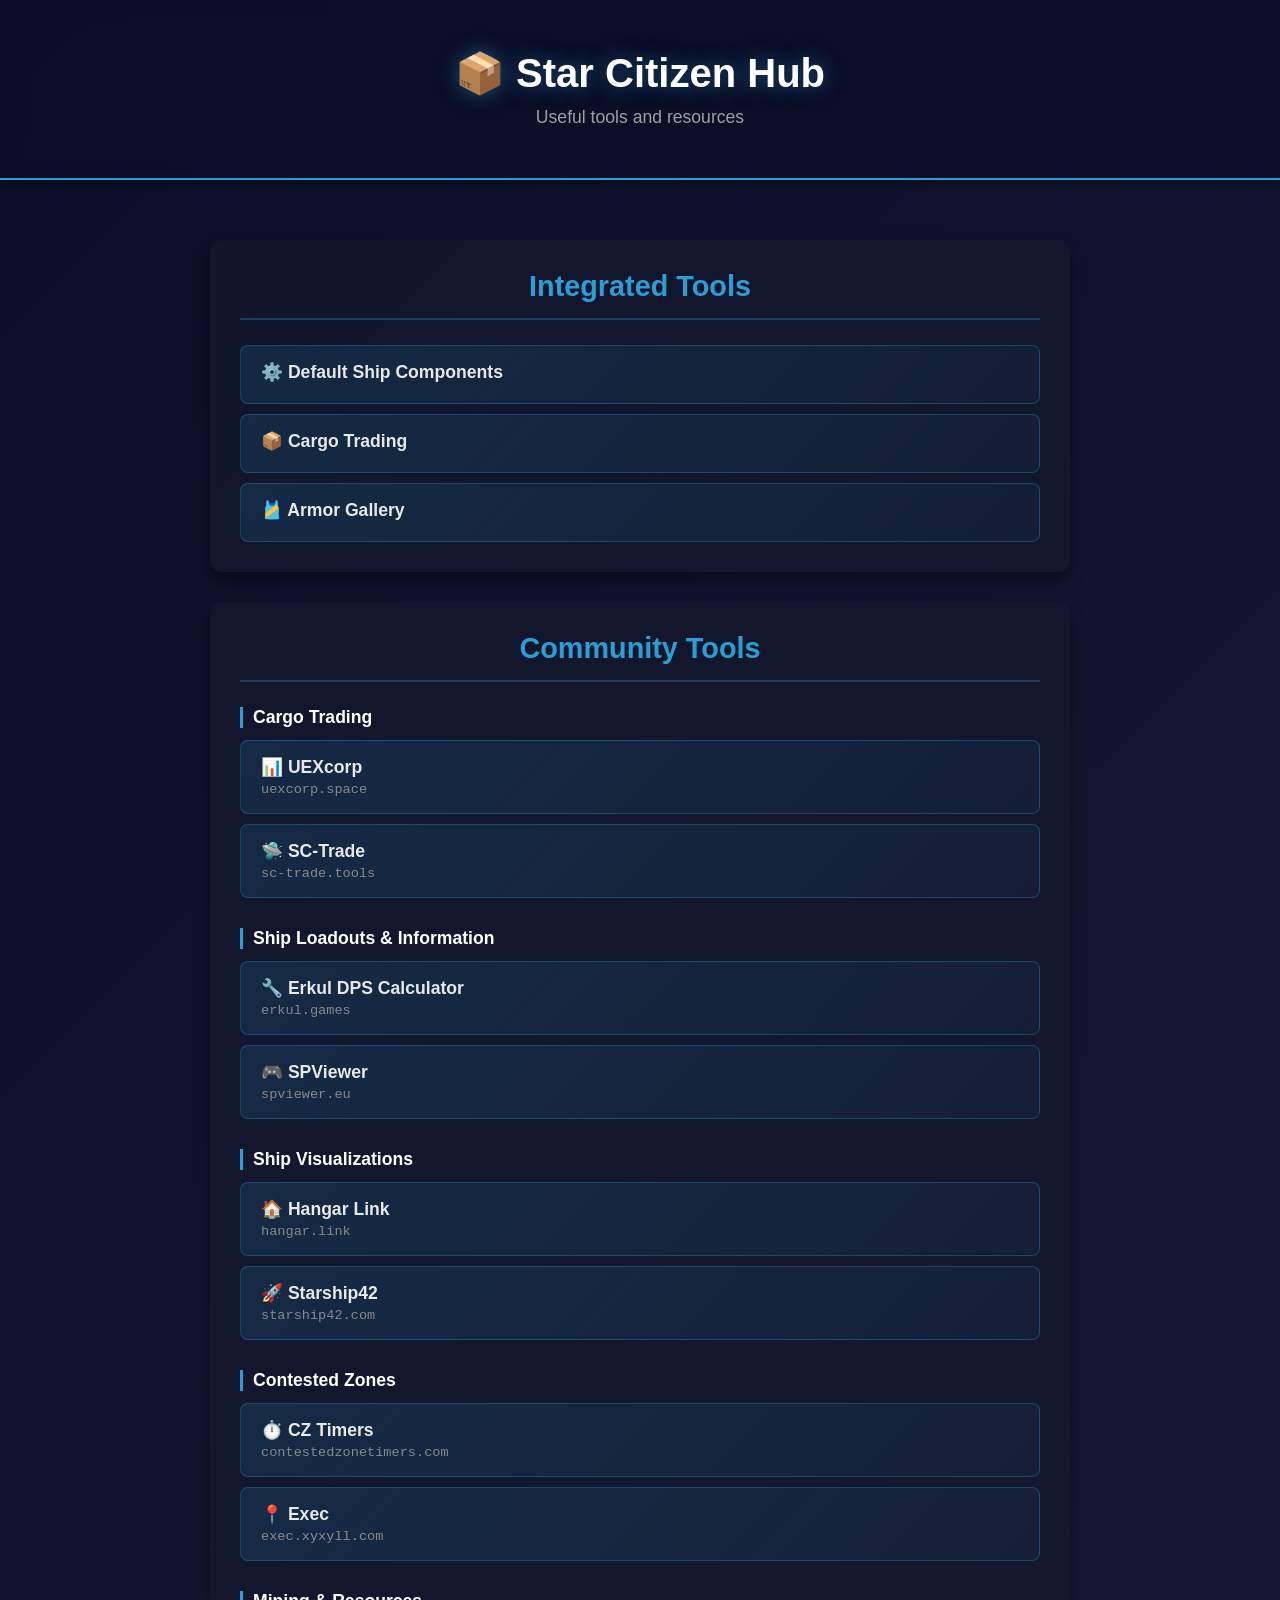
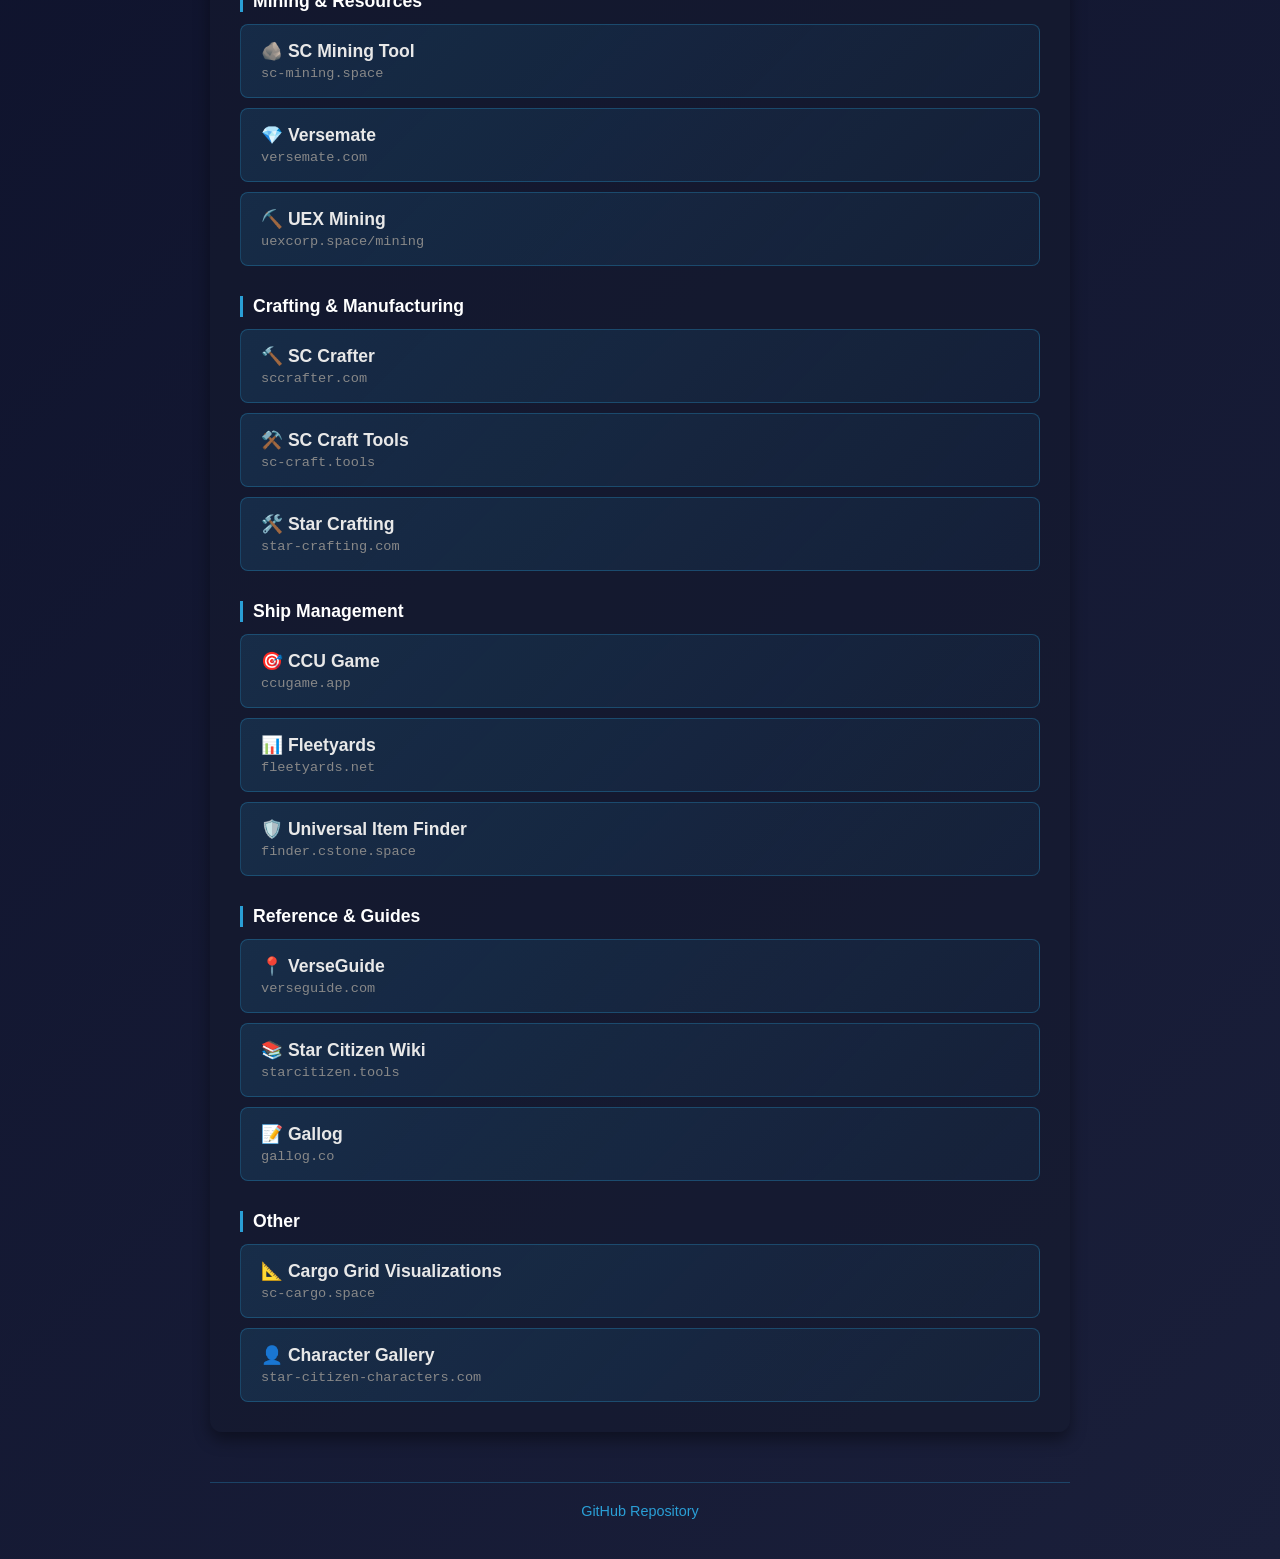
<file: docs/index.html>
<!DOCTYPE html>
<html lang="en">
<head>
  <meta charset="UTF-8">
  <meta name="viewport" content="width=device-width, initial-scale=1.0">
  <title>Star Citizen - Hub</title>
  <link rel="icon" type="image/svg+xml" href="data:image/svg+xml,%3Csvg xmlns='http://www.w3.org/2000/svg' viewBox='0 0 100 100'%3E%3Ctext y='.9em' font-size='90'%3E📦%3C/text%3E%3C/svg%3E">
  <style>
    * {
      margin: 0;
      padding: 0;
      box-sizing: border-box;
    }

    body {
      background: linear-gradient(135deg, #0a0e27 0%, #1a1f3a 100%);
      color: #e8e8e8;
      font-family: 'Segoe UI', Tahoma, Geneva, Verdana, sans-serif;
      padding: 0;
      min-height: 100vh;
    }

    .container {
      max-width: 900px;
      margin: 0 auto;
      padding: 20px;
    }

    header {
      background: rgba(10, 14, 39, 0.8);
      backdrop-filter: blur(10px);
      border-bottom: 2px solid #2a9fd6;
      padding: 30px 0;
      margin-bottom: 40px;
      box-shadow: 0 4px 6px rgba(0, 0, 0, 0.3);
    }

    h1 {
      color: #ffffff;
      font-size: 2.5rem;
      font-weight: 600;
      text-align: center;
      text-shadow: 0 0 20px rgba(42, 159, 214, 0.5);
      margin-bottom: 10px;
    }

    .subtitle {
      text-align: center;
      color: #a0a0a0;
      font-size: 1.1rem;
    }

    .section {
      background: rgba(20, 25, 45, 0.6);
      border-radius: 12px;
      padding: 30px;
      box-shadow: 0 8px 16px rgba(0, 0, 0, 0.4);
      margin-bottom: 30px;
    }

    .section-title {
      color: #2a9fd6;
      font-size: 1.8rem;
      font-weight: 600;
      margin-bottom: 25px;
      padding-bottom: 15px;
      border-bottom: 2px solid rgba(42, 159, 214, 0.3);
      text-align: center;
    }

    .category {
      margin-bottom: 30px;
    }

    .category:last-child {
      margin-bottom: 0;
    }

    .category-title {
      color: #ffffff;
      font-size: 1.1rem;
      font-weight: 600;
      margin-bottom: 12px;
      padding-left: 10px;
      border-left: 3px solid #2a9fd6;
    }

    .links {
      display: flex;
      flex-direction: column;
      gap: 10px;
    }

    .link-button {
      display: flex;
      flex-direction: column;
      padding: 16px 20px;
      background: linear-gradient(135deg, rgba(42, 159, 214, 0.15) 0%, rgba(42, 159, 214, 0.05) 100%);
      border: 1px solid rgba(42, 159, 214, 0.3);
      border-radius: 8px;
      color: #e8e8e8;
      text-decoration: none;
      transition: all 0.3s ease;
      position: relative;
      overflow: hidden;
    }

    .link-button::before {
      content: '';
      position: absolute;
      top: 0;
      left: -100%;
      width: 100%;
      height: 100%;
      background: linear-gradient(90deg, transparent, rgba(42, 159, 214, 0.2), transparent);
      transition: left 0.5s ease;
    }

    .link-button:hover::before {
      left: 100%;
    }

    .link-button:hover {
      background: linear-gradient(135deg, rgba(42, 159, 214, 0.3) 0%, rgba(42, 159, 214, 0.15) 100%);
      border-color: #2a9fd6;
      transform: translateY(-2px);
      box-shadow: 0 6px 12px rgba(42, 159, 214, 0.2);
    }

    .link-button:active {
      transform: translateY(0);
    }

    .link-name {
      font-size: 1.1rem;
      font-weight: 600;
      margin-bottom: 4px;
    }

    .link-url {
      font-size: 0.85rem;
      color: #888;
      font-family: 'Courier New', monospace;
    }

    .footer {
      margin-top: 50px;
      padding: 20px 0;
      border-top: 1px solid rgba(42, 159, 214, 0.3);
      color: #888;
      font-size: 0.9rem;
      text-align: center;
    }

    .footer a {
      color: #2a9fd6;
      text-decoration: none;
      transition: color 0.2s ease;
    }

    .footer a:hover {
      color: #4fc3f7;
      text-decoration: underline;
    }
  </style>
</head>
<body>

  <header>
    <div class="container">
      <h1>📦 Star Citizen Hub</h1>
      <div class="subtitle">Useful tools and resources</div>
    </div>
  </header>

  <div class="container">

    <!-- Integrated Tools Section - Top -->
    <div class="section">
      <h2 class="section-title">Integrated Tools</h2>

      <div class="links">
        <a href="/default-loadouts/" class="link-button">
          <span class="link-name">⚙️ Default Ship Components</span>
        </a>
        <a href="/trading/" class="link-button">
          <span class="link-name">📦 Cargo Trading</span>
        </a>
        <a href="https://scitems.dodoslav.eu" class="link-button" target="_blank">
          <span class="link-name">🎽 Armor Gallery</span>
        </a>
      </div>
    </div>

    <!-- Community Tools Section -->
    <div class="section">
      <h2 class="section-title">Community Tools</h2>

      <div class="category">
        <h3 class="category-title">Cargo Trading</h3>
        <div class="links">
          <a href="https://uexcorp.space" class="link-button" target="_blank">
            <span class="link-name">📊 UEXcorp</span>
            <span class="link-url">uexcorp.space</span>
          </a>
          <a href="https://sc-trade.tools" class="link-button" target="_blank">
            <span class="link-name">🛸 SC-Trade</span>
            <span class="link-url">sc-trade.tools</span>
          </a>
        </div>
      </div>

      <div class="category">
        <h3 class="category-title">Ship Loadouts & Information</h3>
        <div class="links">
          <a href="https://www.erkul.games" class="link-button" target="_blank">
            <span class="link-name">🔧 Erkul DPS Calculator</span>
            <span class="link-url">erkul.games</span>
          </a>
          <a href="https://www.spviewer.eu" class="link-button" target="_blank">
            <span class="link-name">🎮 SPViewer</span>
            <span class="link-url">spviewer.eu</span>
          </a>
        </div>
      </div>

      <div class="category">
        <h3 class="category-title">Ship Visualizations</h3>
        <div class="links">
          <a href="https://hangar.link/" class="link-button" target="_blank">
            <span class="link-name">🏠 Hangar Link</span>
            <span class="link-url">hangar.link</span>
          </a>
          <a href="https://www.starship42.com/" class="link-button" target="_blank">
            <span class="link-name">🚀 Starship42</span>
            <span class="link-url">starship42.com</span>
          </a>
        </div>
      </div>

      <div class="category">
        <h3 class="category-title">Contested Zones</h3>
        <div class="links">
          <a href="https://contestedzonetimers.com" class="link-button" target="_blank">
            <span class="link-name">⏱️ CZ Timers</span>
            <span class="link-url">contestedzonetimers.com</span>
          </a>
          <a href="https://exec.xyxyll.com" class="link-button" target="_blank">
            <span class="link-name">📍 Exec</span>
            <span class="link-url">exec.xyxyll.com</span>
          </a>
        </div>
      </div>

      <div class="category">
        <h3 class="category-title">Mining & Resources</h3>
        <div class="links">
          <a href="https://sc-mining.space/" class="link-button" target="_blank">
            <span class="link-name">🪨 SC Mining Tool</span>
            <span class="link-url">sc-mining.space</span>
          </a>
          <a href="https://versemate.com/" class="link-button" target="_blank">
            <span class="link-name">💎 Versemate</span>
            <span class="link-url">versemate.com</span>
          </a>
          <a href="https://uexcorp.space/mining" class="link-button" target="_blank">
            <span class="link-name">⛏️ UEX Mining</span>
            <span class="link-url">uexcorp.space/mining</span>
          </a>
        </div>
      </div>

      <div class="category">
        <h3 class="category-title">Crafting & Manufacturing</h3>
        <div class="links">
          <a href="https://www.sccrafter.com/" class="link-button" target="_blank">
            <span class="link-name">🔨 SC Crafter</span>
            <span class="link-url">sccrafter.com</span>
          </a>
          <a href="https://sc-craft.tools" class="link-button" target="_blank">
            <span class="link-name">⚒️ SC Craft Tools</span>
            <span class="link-url">sc-craft.tools</span>
          </a>
          <a href="https://star-crafting.com" class="link-button" target="_blank">
            <span class="link-name">🛠️ Star Crafting</span>
            <span class="link-url">star-crafting.com</span>
          </a>
        </div>
      </div>

      <div class="category">
        <h3 class="category-title">Ship Management</h3>
        <div class="links">
          <a href="https://ccugame.app/" class="link-button" target="_blank">
            <span class="link-name">🎯 CCU Game</span>
            <span class="link-url">ccugame.app</span>
          </a>
          <a href="https://fleetyards.net/" class="link-button" target="_blank">
            <span class="link-name">📊 Fleetyards</span>
            <span class="link-url">fleetyards.net</span>
          </a>
          <a href="https://finder.cstone.space/" class="link-button" target="_blank">
            <span class="link-name">🛡️ Universal Item Finder</span>
            <span class="link-url">finder.cstone.space</span>
          </a>
        </div>
      </div>

      <div class="category">
        <h3 class="category-title">Reference & Guides</h3>
        <div class="links">
          <a href="https://verseguide.com/" class="link-button" target="_blank">
            <span class="link-name">📍 VerseGuide</span>
            <span class="link-url">verseguide.com</span>
          </a>
          <a href="https://starcitizen.tools/" class="link-button" target="_blank">
            <span class="link-name">📚 Star Citizen Wiki</span>
            <span class="link-url">starcitizen.tools</span>
          </a>
          <a href="https://gallog.co/" class="link-button" target="_blank">
            <span class="link-name">📝 Gallog</span>
            <span class="link-url">gallog.co</span>
          </a>
        </div>
      </div>

      <div class="category">
        <h3 class="category-title">Other</h3>
        <div class="links">
          <a href="https://sc-cargo.space/" class="link-button" target="_blank">
            <span class="link-name">📐 Cargo Grid Visualizations</span>
            <span class="link-url">sc-cargo.space</span>
          </a>
          <a href="https://www.star-citizen-characters.com/" class="link-button" target="_blank">
            <span class="link-name">👤 Character Gallery</span>
            <span class="link-url">star-citizen-characters.com</span>
          </a>
        </div>
      </div>
    </div>

    <div class="footer">
      <a href="https://github.com/scpages/scpages.github.io" target="_blank">GitHub Repository</a>
    </div>
  </div>

</body>
</html>
</file>
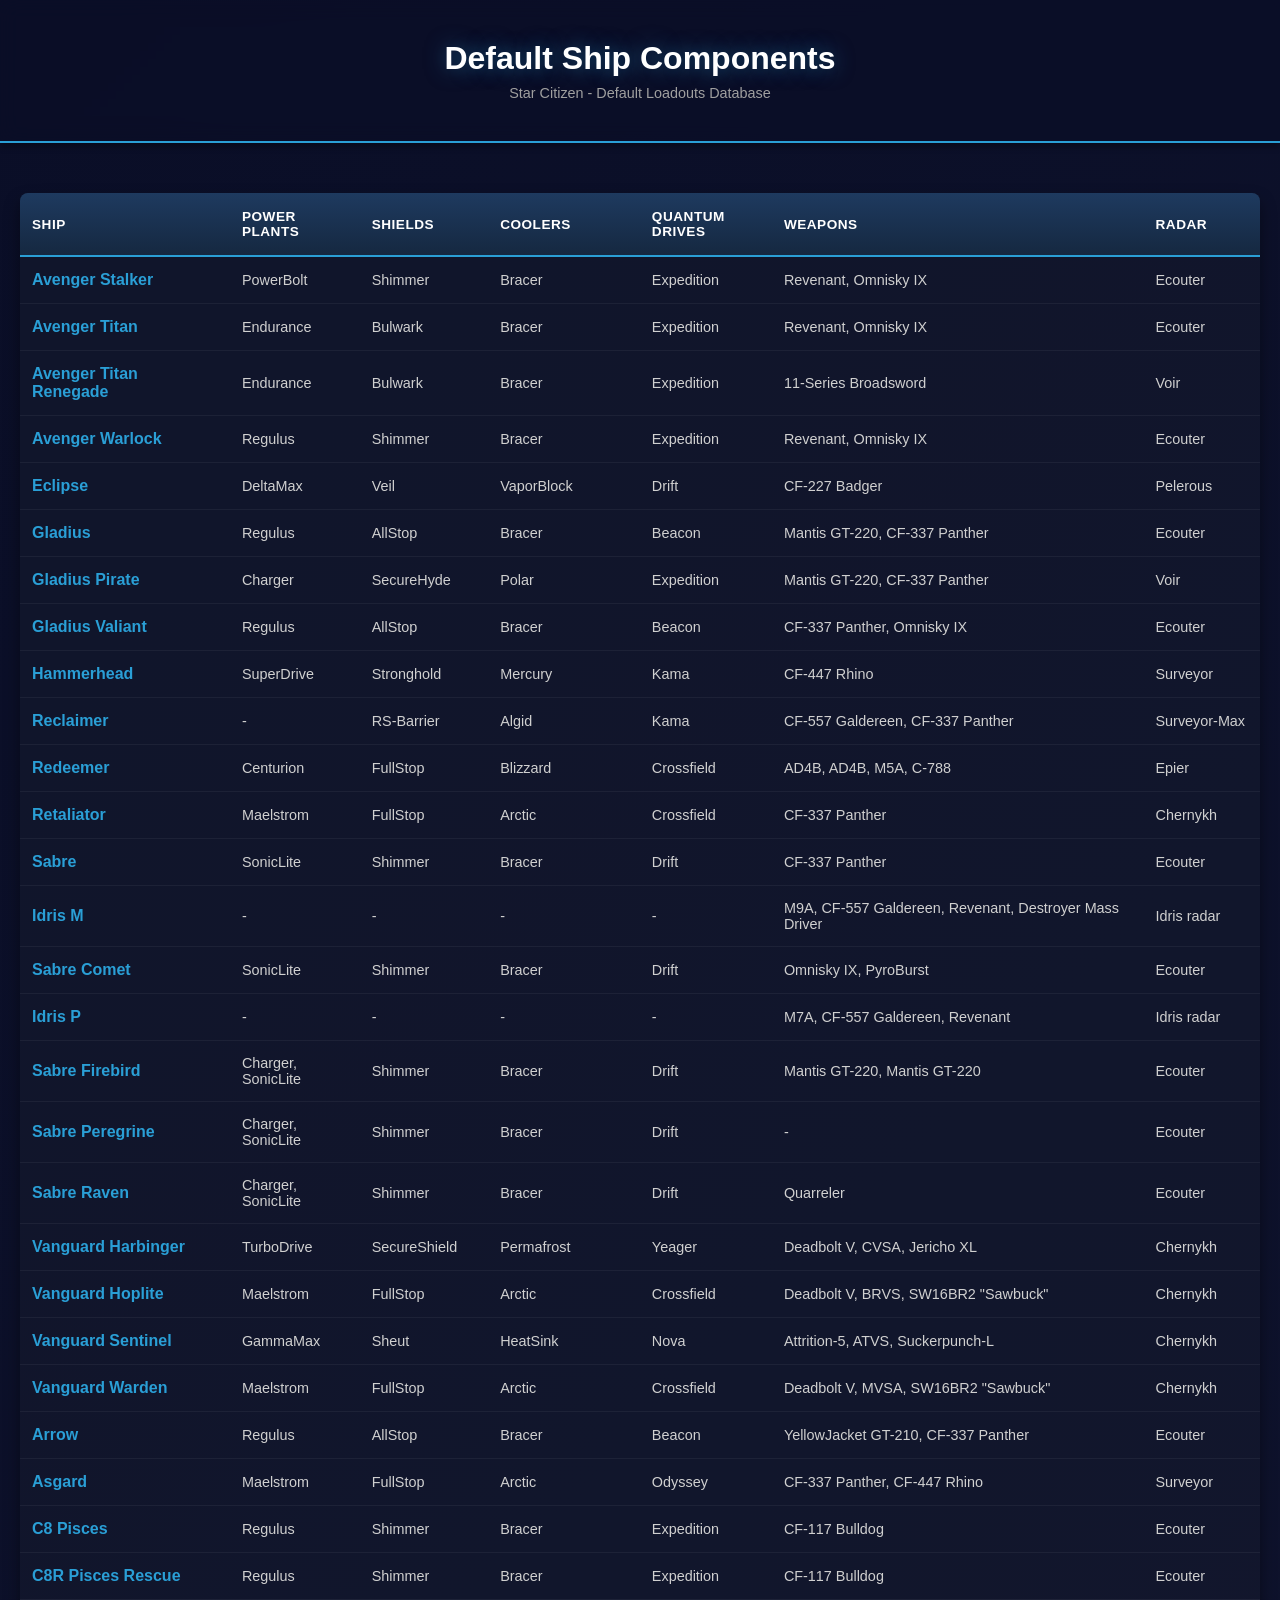
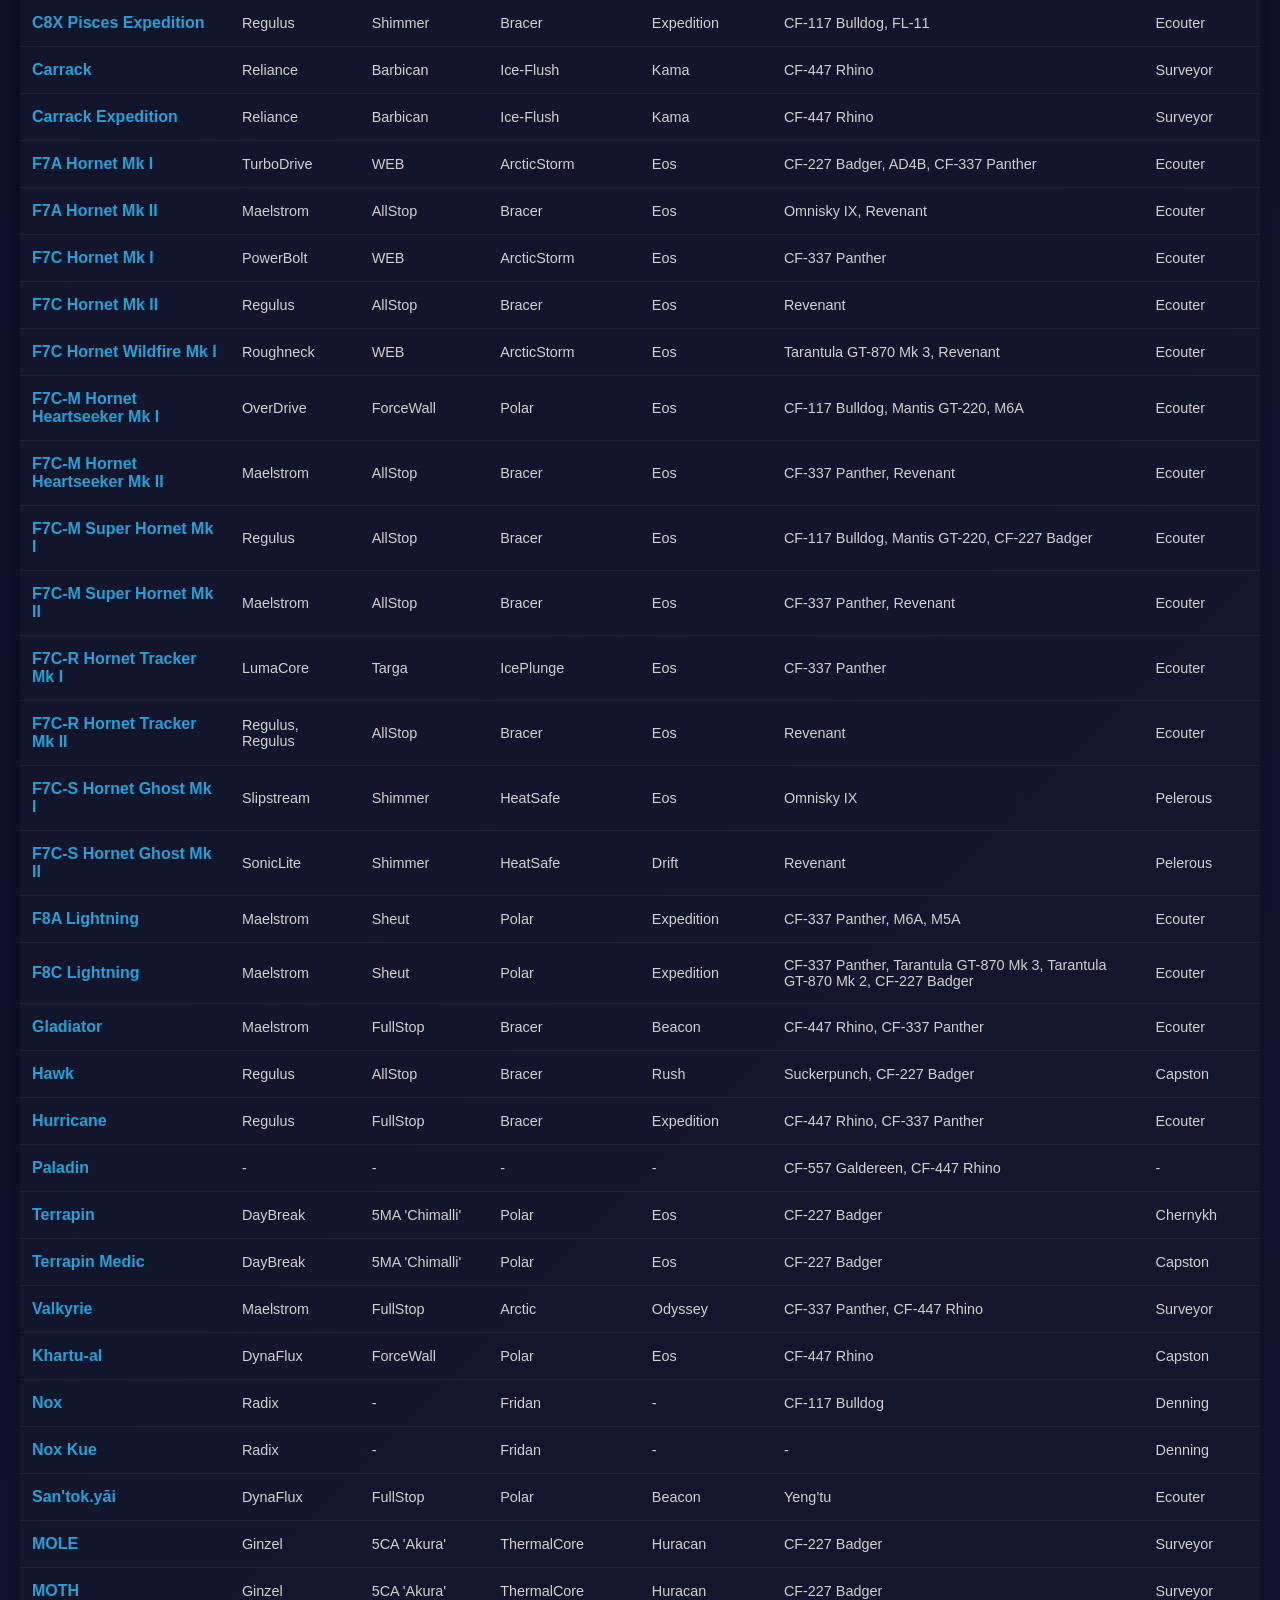
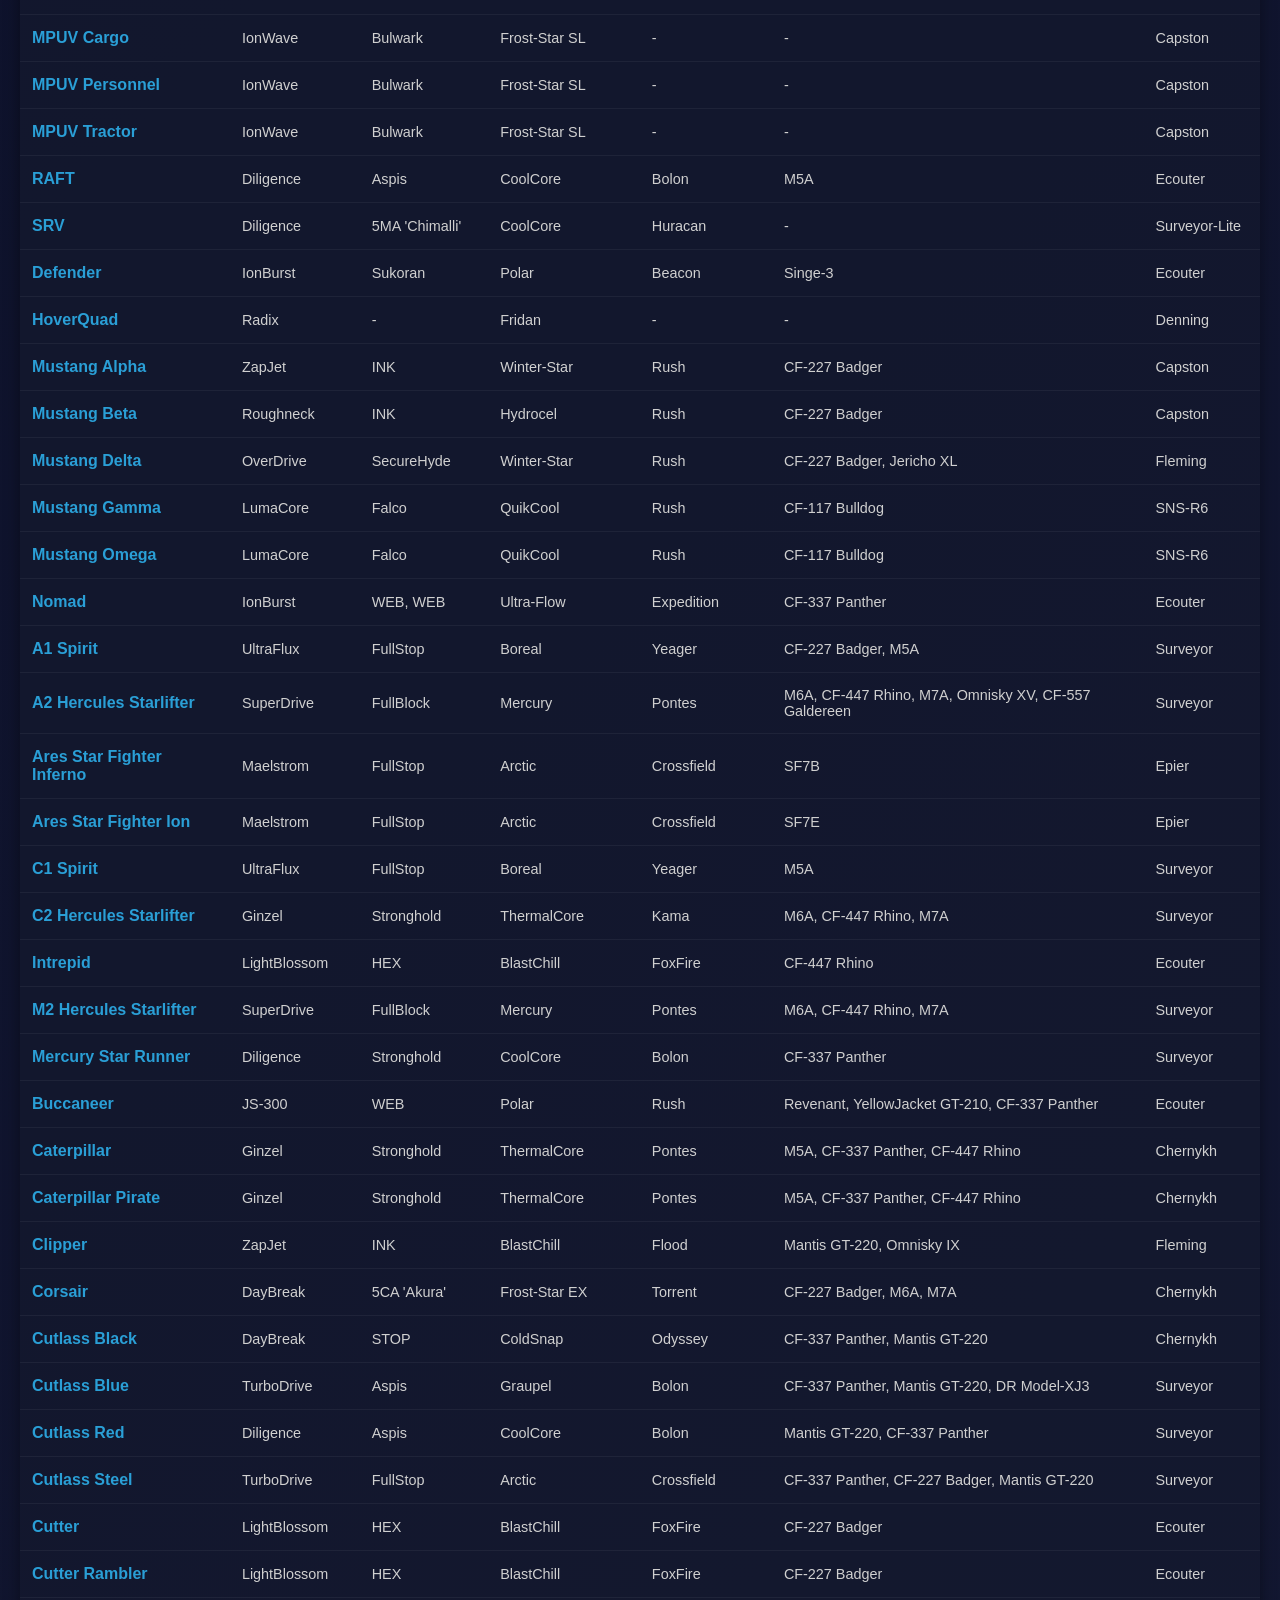
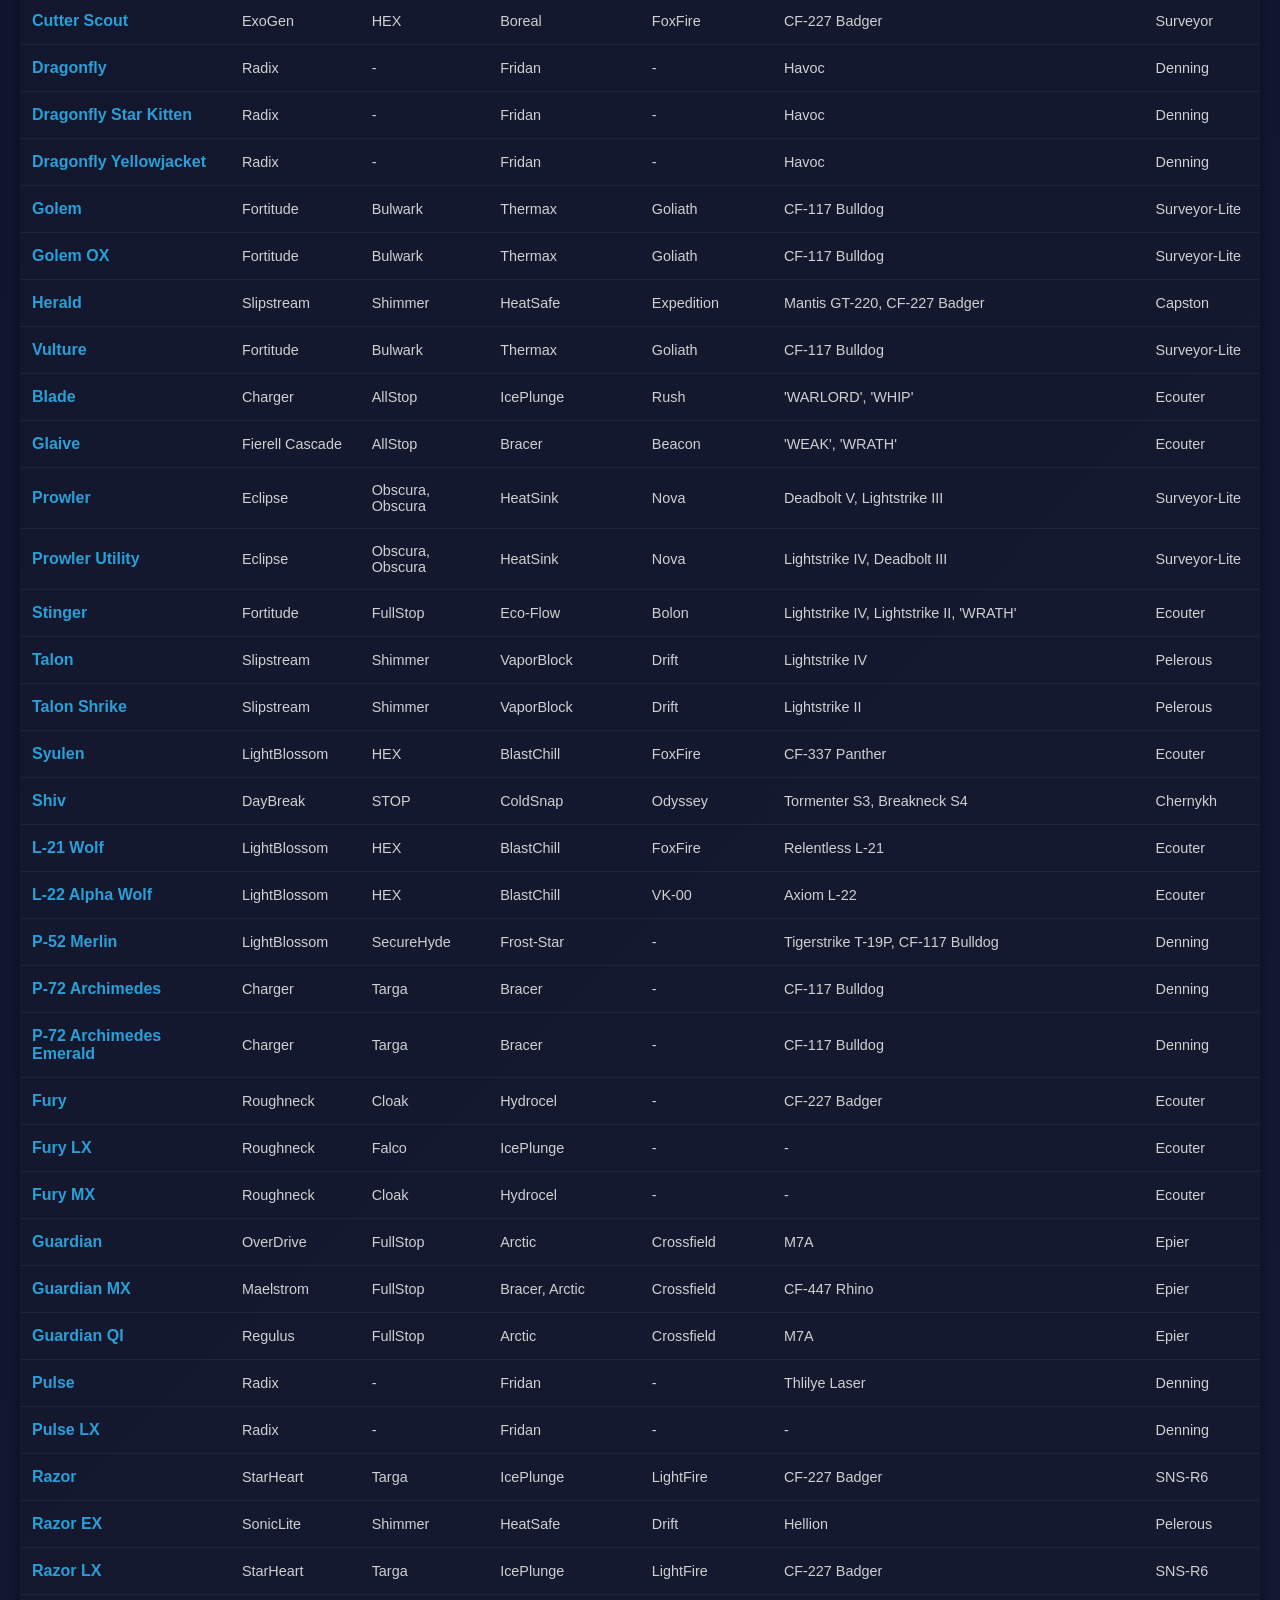
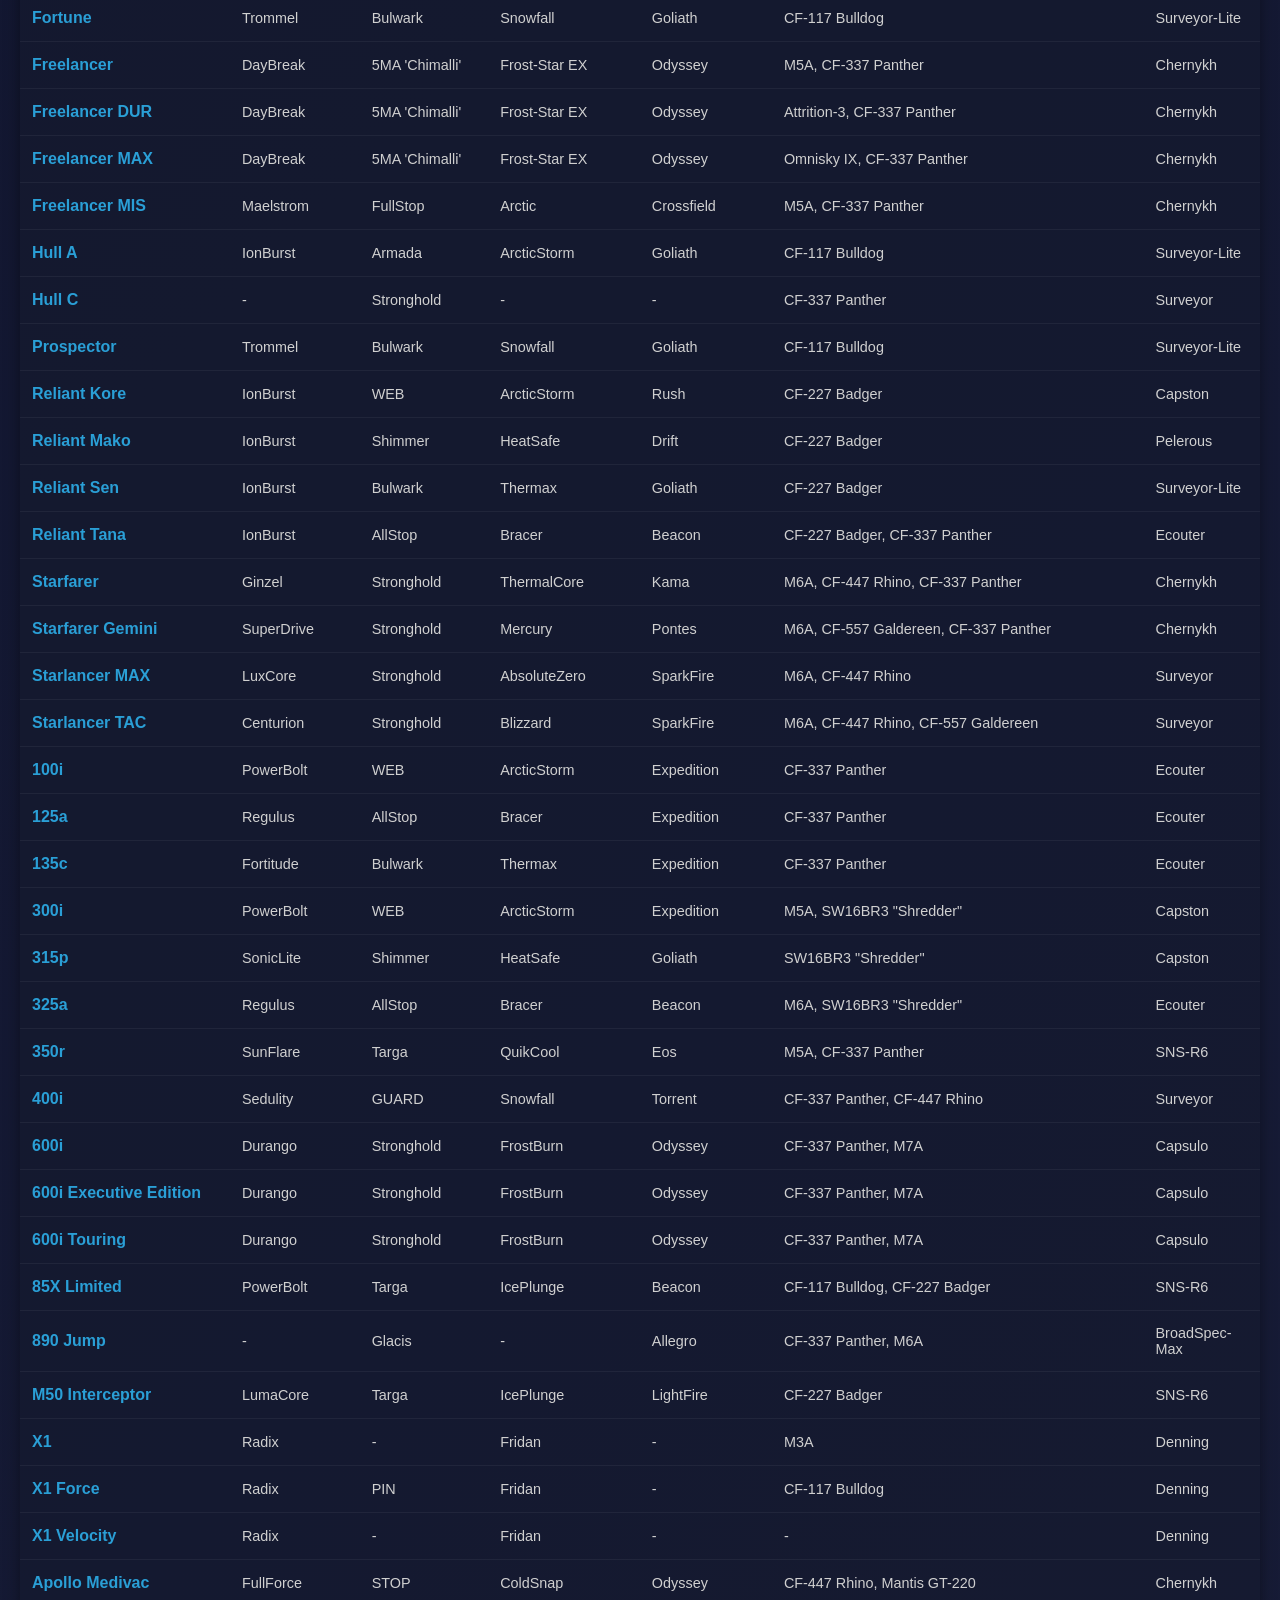
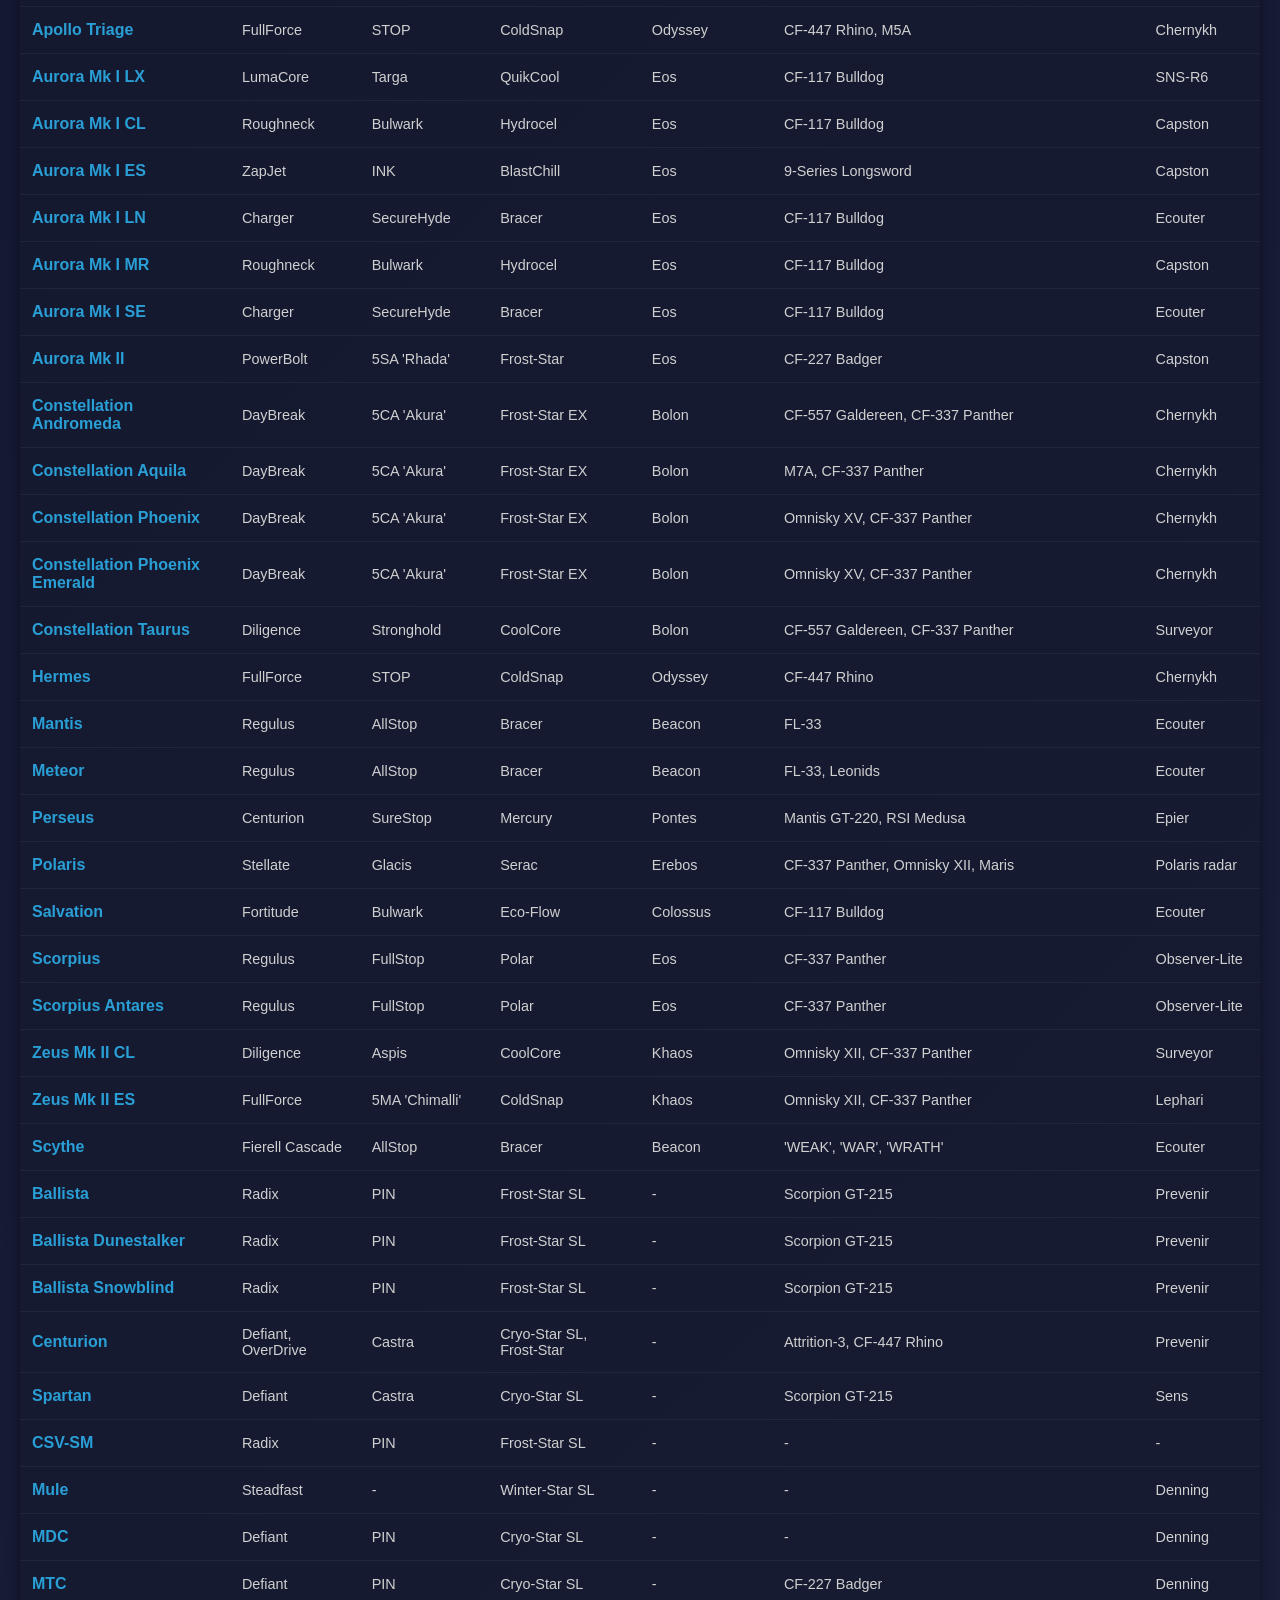
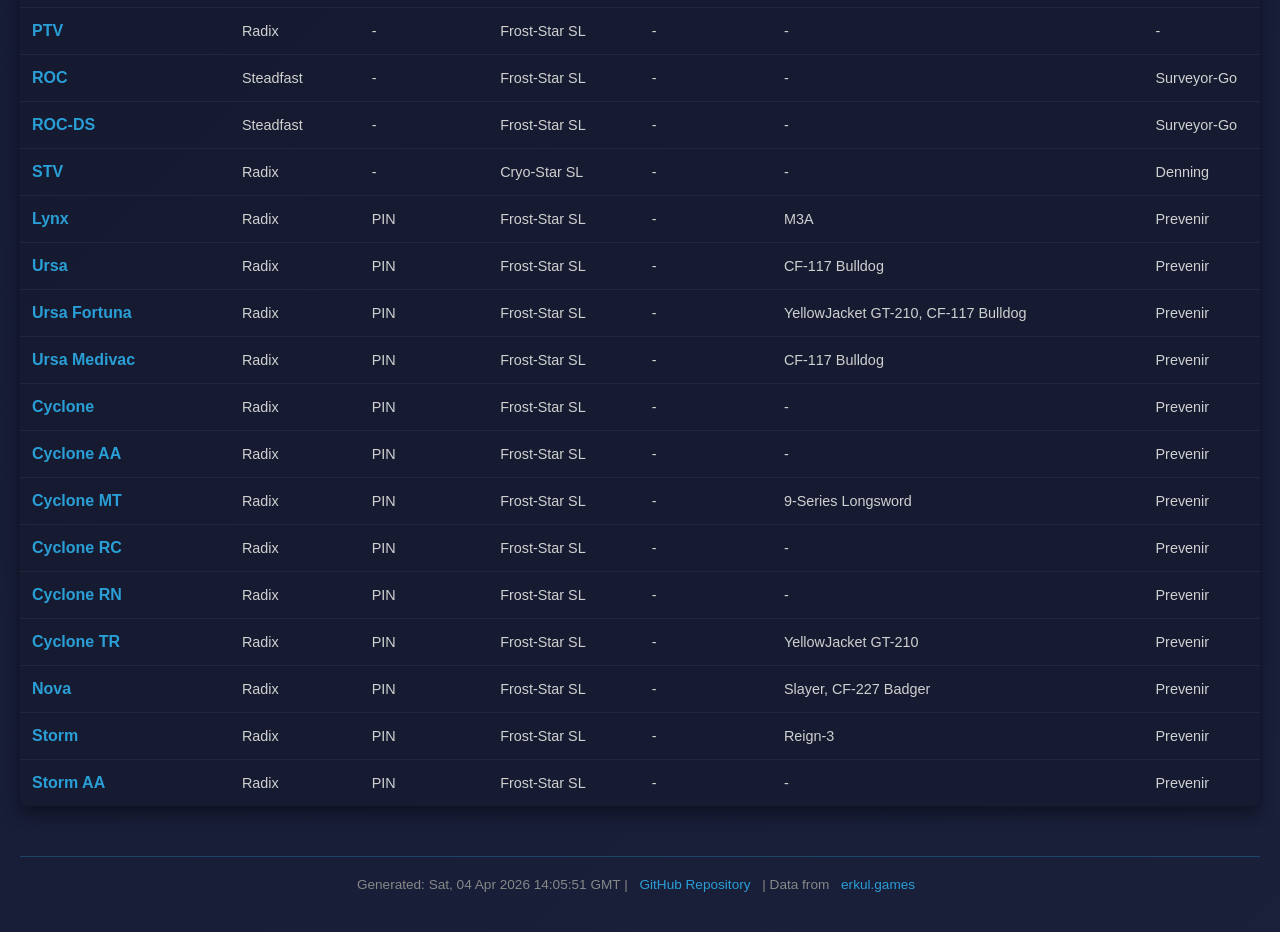
<file: docs/default-loadouts/index.html>
<!DOCTYPE html>
<html>
<head>
  <meta charset="UTF-8" />
  <title>Ship Components</title>
  <style>
    * {
      margin: 0;
      padding: 0;
      box-sizing: border-box;
    }

    body {
      background: linear-gradient(135deg, #0a0e27 0%, #1a1f3a 100%);
      color: #e8e8e8;
      font-family: 'Segoe UI', Tahoma, Geneva, Verdana, sans-serif;
      padding: 0;
      min-height: 100vh;
    }

    .container {
      max-width: 1400px;
      margin: 0 auto;
      padding: 20px;
    }

    header {
      background: rgba(10, 14, 39, 0.8);
      backdrop-filter: blur(10px);
      border-bottom: 2px solid #2a9fd6;
      padding: 20px 0;
      margin-bottom: 30px;
      box-shadow: 0 4px 6px rgba(0, 0, 0, 0.3);
    }

    h1 {
      color: #ffffff;
      font-size: 2rem;
      font-weight: 600;
      text-align: center;
      text-shadow: 0 0 20px rgba(42, 159, 214, 0.5);
    }

    .subtitle {
      text-align: center;
      color: #a0a0a0;
      font-size: 0.9rem;
      margin-top: 8px;
    }

    table {
      width: 100%;
      border-collapse: separate;
      border-spacing: 0;
      background: rgba(20, 25, 45, 0.6);
      border-radius: 8px;
      overflow: hidden;
      box-shadow: 0 8px 16px rgba(0, 0, 0, 0.4);
    }

    th {
      background: linear-gradient(180deg, #1e3a5f 0%, #152840 100%);
      color: #ffffff;
      font-weight: 600;
      text-transform: uppercase;
      font-size: 0.85rem;
      letter-spacing: 0.5px;
      padding: 16px 12px;
      text-align: left;
      border-bottom: 2px solid #2a9fd6;
    }

    td {
      padding: 14px 12px;
      border-bottom: 1px solid rgba(255, 255, 255, 0.05);
      color: #d0d0d0;
      font-size: 0.9rem;
    }

    tr:hover {
      background-color: rgba(42, 159, 214, 0.1);
      transition: background-color 0.2s ease;
    }

    tr:last-child td {
      border-bottom: none;
    }

    .ship {
      font-weight: 600;
      color: #2a9fd6;
      font-size: 1rem;
    }

    .footer {
      margin-top: 50px;
      padding: 20px 0;
      border-top: 1px solid rgba(42, 159, 214, 0.3);
      color: #888;
      font-size: 0.85rem;
      text-align: center;
    }

    .footer a {
      color: #2a9fd6;
      text-decoration: none;
      margin: 0 8px;
      transition: color 0.2s ease;
    }

    .footer a:hover {
      color: #4fc3f7;
      text-decoration: underline;
    }

    @media (max-width: 768px) {
      table {
        font-size: 0.8rem;
      }

      th, td {
        padding: 10px 8px;
      }

      h1 {
        font-size: 1.5rem;
      }
    }
  </style>
</head>
<body>

  <header>
    <div class="container">
      <h1>Default Ship Components</h1>
      <div class="subtitle">Star Citizen - Default Loadouts Database</div>
    </div>
  </header>

  <div class="container">
    <table>
    <thead>
      <tr>
        <th>Ship</th>
        <th>Power Plants</th>
        <th>Shields</th>
        <th>Coolers</th>
        <th>Quantum Drives</th>
        <th>Weapons</th>
        <th>Radar</th>
      </tr>
    </thead>
    <tbody>
      
    <tr>
      <td class="ship">Avenger Stalker</td>
      <td>PowerBolt</td>
      <td>Shimmer</td>
      <td>Bracer</td>
      <td>Expedition</td>
      <td>Revenant, Omnisky IX</td>
      <td>Ecouter</td>
    </tr>
  
    <tr>
      <td class="ship">Avenger Titan</td>
      <td>Endurance</td>
      <td>Bulwark</td>
      <td>Bracer</td>
      <td>Expedition</td>
      <td>Revenant, Omnisky IX</td>
      <td>Ecouter</td>
    </tr>
  
    <tr>
      <td class="ship">Avenger Titan Renegade</td>
      <td>Endurance</td>
      <td>Bulwark</td>
      <td>Bracer</td>
      <td>Expedition</td>
      <td>11-Series Broadsword</td>
      <td>Voir</td>
    </tr>
  
    <tr>
      <td class="ship">Avenger Warlock</td>
      <td>Regulus</td>
      <td>Shimmer</td>
      <td>Bracer</td>
      <td>Expedition</td>
      <td>Revenant, Omnisky IX</td>
      <td>Ecouter</td>
    </tr>
  
    <tr>
      <td class="ship">Eclipse</td>
      <td>DeltaMax</td>
      <td>Veil</td>
      <td>VaporBlock</td>
      <td>Drift</td>
      <td>CF-227 Badger</td>
      <td>Pelerous</td>
    </tr>
  
    <tr>
      <td class="ship">Gladius</td>
      <td>Regulus</td>
      <td>AllStop</td>
      <td>Bracer</td>
      <td>Beacon</td>
      <td>Mantis GT-220, CF-337 Panther</td>
      <td>Ecouter</td>
    </tr>
  
    <tr>
      <td class="ship">Gladius Pirate</td>
      <td>Charger</td>
      <td>SecureHyde</td>
      <td>Polar</td>
      <td>Expedition</td>
      <td>Mantis GT-220, CF-337 Panther</td>
      <td>Voir</td>
    </tr>
  
    <tr>
      <td class="ship">Gladius Valiant</td>
      <td>Regulus</td>
      <td>AllStop</td>
      <td>Bracer</td>
      <td>Beacon</td>
      <td>CF-337 Panther, Omnisky IX</td>
      <td>Ecouter</td>
    </tr>
  
    <tr>
      <td class="ship">Hammerhead</td>
      <td>SuperDrive</td>
      <td>Stronghold</td>
      <td>Mercury</td>
      <td>Kama</td>
      <td>CF-447 Rhino</td>
      <td>Surveyor</td>
    </tr>
  
    <tr>
      <td class="ship">Reclaimer</td>
      <td>-</td>
      <td>RS-Barrier</td>
      <td>Algid</td>
      <td>Kama</td>
      <td>CF-557 Galdereen, CF-337 Panther</td>
      <td>Surveyor-Max</td>
    </tr>
  
    <tr>
      <td class="ship">Redeemer</td>
      <td>Centurion</td>
      <td>FullStop</td>
      <td>Blizzard</td>
      <td>Crossfield</td>
      <td>AD4B, AD4B, M5A, C-788</td>
      <td>Epier</td>
    </tr>
  
    <tr>
      <td class="ship">Retaliator</td>
      <td>Maelstrom</td>
      <td>FullStop</td>
      <td>Arctic</td>
      <td>Crossfield</td>
      <td>CF-337 Panther</td>
      <td>Chernykh</td>
    </tr>
  
    <tr>
      <td class="ship">Sabre</td>
      <td>SonicLite</td>
      <td>Shimmer</td>
      <td>Bracer</td>
      <td>Drift</td>
      <td>CF-337 Panther</td>
      <td>Ecouter</td>
    </tr>
  
    <tr>
      <td class="ship">Idris M</td>
      <td>-</td>
      <td>-</td>
      <td>-</td>
      <td>-</td>
      <td>M9A, CF-557 Galdereen, Revenant, Destroyer Mass Driver</td>
      <td>Idris radar</td>
    </tr>
  
    <tr>
      <td class="ship">Sabre Comet</td>
      <td>SonicLite</td>
      <td>Shimmer</td>
      <td>Bracer</td>
      <td>Drift</td>
      <td>Omnisky IX, PyroBurst</td>
      <td>Ecouter</td>
    </tr>
  
    <tr>
      <td class="ship">Idris P</td>
      <td>-</td>
      <td>-</td>
      <td>-</td>
      <td>-</td>
      <td>M7A, CF-557 Galdereen, Revenant</td>
      <td>Idris radar</td>
    </tr>
  
    <tr>
      <td class="ship">Sabre Firebird</td>
      <td>Charger, SonicLite</td>
      <td>Shimmer</td>
      <td>Bracer</td>
      <td>Drift</td>
      <td>Mantis GT-220, Mantis GT-220</td>
      <td>Ecouter</td>
    </tr>
  
    <tr>
      <td class="ship">Sabre Peregrine</td>
      <td>Charger, SonicLite</td>
      <td>Shimmer</td>
      <td>Bracer</td>
      <td>Drift</td>
      <td>-</td>
      <td>Ecouter</td>
    </tr>
  
    <tr>
      <td class="ship">Sabre Raven</td>
      <td>Charger, SonicLite</td>
      <td>Shimmer</td>
      <td>Bracer</td>
      <td>Drift</td>
      <td>Quarreler</td>
      <td>Ecouter</td>
    </tr>
  
    <tr>
      <td class="ship">Vanguard Harbinger</td>
      <td>TurboDrive</td>
      <td>SecureShield</td>
      <td>Permafrost</td>
      <td>Yeager</td>
      <td>Deadbolt V, CVSA, Jericho XL</td>
      <td>Chernykh</td>
    </tr>
  
    <tr>
      <td class="ship">Vanguard Hoplite</td>
      <td>Maelstrom</td>
      <td>FullStop</td>
      <td>Arctic</td>
      <td>Crossfield</td>
      <td>Deadbolt V, BRVS, SW16BR2 "Sawbuck"</td>
      <td>Chernykh</td>
    </tr>
  
    <tr>
      <td class="ship">Vanguard Sentinel</td>
      <td>GammaMax</td>
      <td>Sheut</td>
      <td>HeatSink</td>
      <td>Nova</td>
      <td>Attrition-5, ATVS, Suckerpunch-L</td>
      <td>Chernykh</td>
    </tr>
  
    <tr>
      <td class="ship">Vanguard Warden</td>
      <td>Maelstrom</td>
      <td>FullStop</td>
      <td>Arctic</td>
      <td>Crossfield</td>
      <td>Deadbolt V, MVSA, SW16BR2 "Sawbuck"</td>
      <td>Chernykh</td>
    </tr>
  
    <tr>
      <td class="ship">Arrow</td>
      <td>Regulus</td>
      <td>AllStop</td>
      <td>Bracer</td>
      <td>Beacon</td>
      <td>YellowJacket GT-210, CF-337 Panther</td>
      <td>Ecouter</td>
    </tr>
  
    <tr>
      <td class="ship">Asgard</td>
      <td>Maelstrom</td>
      <td>FullStop</td>
      <td>Arctic</td>
      <td>Odyssey</td>
      <td>CF-337 Panther, CF-447 Rhino</td>
      <td>Surveyor</td>
    </tr>
  
    <tr>
      <td class="ship">C8 Pisces</td>
      <td>Regulus</td>
      <td>Shimmer</td>
      <td>Bracer</td>
      <td>Expedition</td>
      <td>CF-117 Bulldog</td>
      <td>Ecouter</td>
    </tr>
  
    <tr>
      <td class="ship">C8R Pisces Rescue</td>
      <td>Regulus</td>
      <td>Shimmer</td>
      <td>Bracer</td>
      <td>Expedition</td>
      <td>CF-117 Bulldog</td>
      <td>Ecouter</td>
    </tr>
  
    <tr>
      <td class="ship">C8X Pisces Expedition</td>
      <td>Regulus</td>
      <td>Shimmer</td>
      <td>Bracer</td>
      <td>Expedition</td>
      <td>CF-117 Bulldog, FL-11</td>
      <td>Ecouter</td>
    </tr>
  
    <tr>
      <td class="ship">Carrack</td>
      <td>Reliance</td>
      <td>Barbican</td>
      <td>Ice-Flush</td>
      <td>Kama</td>
      <td>CF-447 Rhino</td>
      <td>Surveyor</td>
    </tr>
  
    <tr>
      <td class="ship">Carrack Expedition</td>
      <td>Reliance</td>
      <td>Barbican</td>
      <td>Ice-Flush</td>
      <td>Kama</td>
      <td>CF-447 Rhino</td>
      <td>Surveyor</td>
    </tr>
  
    <tr>
      <td class="ship">F7A Hornet Mk I</td>
      <td>TurboDrive</td>
      <td>WEB</td>
      <td>ArcticStorm</td>
      <td>Eos</td>
      <td>CF-227 Badger, AD4B, CF-337 Panther</td>
      <td>Ecouter</td>
    </tr>
  
    <tr>
      <td class="ship">F7A Hornet Mk II</td>
      <td>Maelstrom</td>
      <td>AllStop</td>
      <td>Bracer</td>
      <td>Eos</td>
      <td>Omnisky IX, Revenant</td>
      <td>Ecouter</td>
    </tr>
  
    <tr>
      <td class="ship">F7C Hornet Mk I</td>
      <td>PowerBolt</td>
      <td>WEB</td>
      <td>ArcticStorm</td>
      <td>Eos</td>
      <td>CF-337 Panther</td>
      <td>Ecouter</td>
    </tr>
  
    <tr>
      <td class="ship">F7C Hornet Mk II</td>
      <td>Regulus</td>
      <td>AllStop</td>
      <td>Bracer</td>
      <td>Eos</td>
      <td>Revenant</td>
      <td>Ecouter</td>
    </tr>
  
    <tr>
      <td class="ship">F7C Hornet Wildfire Mk I</td>
      <td>Roughneck</td>
      <td>WEB</td>
      <td>ArcticStorm</td>
      <td>Eos</td>
      <td>Tarantula GT-870 Mk 3, Revenant</td>
      <td>Ecouter</td>
    </tr>
  
    <tr>
      <td class="ship">F7C-M Hornet Heartseeker Mk I</td>
      <td>OverDrive</td>
      <td>ForceWall</td>
      <td>Polar</td>
      <td>Eos</td>
      <td>CF-117 Bulldog, Mantis GT-220, M6A</td>
      <td>Ecouter</td>
    </tr>
  
    <tr>
      <td class="ship">F7C-M Hornet Heartseeker Mk II</td>
      <td>Maelstrom</td>
      <td>AllStop</td>
      <td>Bracer</td>
      <td>Eos</td>
      <td>CF-337 Panther, Revenant</td>
      <td>Ecouter</td>
    </tr>
  
    <tr>
      <td class="ship">F7C-M Super Hornet Mk I</td>
      <td>Regulus</td>
      <td>AllStop</td>
      <td>Bracer</td>
      <td>Eos</td>
      <td>CF-117 Bulldog, Mantis GT-220, CF-227 Badger</td>
      <td>Ecouter</td>
    </tr>
  
    <tr>
      <td class="ship">F7C-M Super Hornet Mk II</td>
      <td>Maelstrom</td>
      <td>AllStop</td>
      <td>Bracer</td>
      <td>Eos</td>
      <td>CF-337 Panther, Revenant</td>
      <td>Ecouter</td>
    </tr>
  
    <tr>
      <td class="ship">F7C-R Hornet Tracker Mk I</td>
      <td>LumaCore</td>
      <td>Targa</td>
      <td>IcePlunge</td>
      <td>Eos</td>
      <td>CF-337 Panther</td>
      <td>Ecouter</td>
    </tr>
  
    <tr>
      <td class="ship">F7C-R Hornet Tracker Mk II</td>
      <td>Regulus, Regulus</td>
      <td>AllStop</td>
      <td>Bracer</td>
      <td>Eos</td>
      <td>Revenant</td>
      <td>Ecouter</td>
    </tr>
  
    <tr>
      <td class="ship">F7C-S Hornet Ghost Mk I</td>
      <td>Slipstream</td>
      <td>Shimmer</td>
      <td>HeatSafe</td>
      <td>Eos</td>
      <td>Omnisky IX</td>
      <td>Pelerous</td>
    </tr>
  
    <tr>
      <td class="ship">F7C-S Hornet Ghost Mk II</td>
      <td>SonicLite</td>
      <td>Shimmer</td>
      <td>HeatSafe</td>
      <td>Drift</td>
      <td>Revenant</td>
      <td>Pelerous</td>
    </tr>
  
    <tr>
      <td class="ship">F8A Lightning</td>
      <td>Maelstrom</td>
      <td>Sheut</td>
      <td>Polar</td>
      <td>Expedition</td>
      <td>CF-337 Panther, M6A, M5A</td>
      <td>Ecouter</td>
    </tr>
  
    <tr>
      <td class="ship">F8C Lightning</td>
      <td>Maelstrom</td>
      <td>Sheut</td>
      <td>Polar</td>
      <td>Expedition</td>
      <td>CF-337 Panther, Tarantula GT-870 Mk 3, Tarantula GT-870 Mk 2, CF-227 Badger</td>
      <td>Ecouter</td>
    </tr>
  
    <tr>
      <td class="ship">Gladiator</td>
      <td>Maelstrom</td>
      <td>FullStop</td>
      <td>Bracer</td>
      <td>Beacon</td>
      <td>CF-447 Rhino, CF-337 Panther</td>
      <td>Ecouter</td>
    </tr>
  
    <tr>
      <td class="ship">Hawk</td>
      <td>Regulus</td>
      <td>AllStop</td>
      <td>Bracer</td>
      <td>Rush</td>
      <td>Suckerpunch, CF-227 Badger</td>
      <td>Capston</td>
    </tr>
  
    <tr>
      <td class="ship">Hurricane</td>
      <td>Regulus</td>
      <td>FullStop</td>
      <td>Bracer</td>
      <td>Expedition</td>
      <td>CF-447 Rhino, CF-337 Panther</td>
      <td>Ecouter</td>
    </tr>
  
    <tr>
      <td class="ship">Paladin</td>
      <td>-</td>
      <td>-</td>
      <td>-</td>
      <td>-</td>
      <td>CF-557 Galdereen, CF-447 Rhino</td>
      <td>-</td>
    </tr>
  
    <tr>
      <td class="ship">Terrapin</td>
      <td>DayBreak</td>
      <td>5MA 'Chimalli'</td>
      <td>Polar</td>
      <td>Eos</td>
      <td>CF-227 Badger</td>
      <td>Chernykh</td>
    </tr>
  
    <tr>
      <td class="ship">Terrapin Medic</td>
      <td>DayBreak</td>
      <td>5MA 'Chimalli'</td>
      <td>Polar</td>
      <td>Eos</td>
      <td>CF-227 Badger</td>
      <td>Capston</td>
    </tr>
  
    <tr>
      <td class="ship">Valkyrie</td>
      <td>Maelstrom</td>
      <td>FullStop</td>
      <td>Arctic</td>
      <td>Odyssey</td>
      <td>CF-337 Panther, CF-447 Rhino</td>
      <td>Surveyor</td>
    </tr>
  
    <tr>
      <td class="ship">Khartu-al</td>
      <td>DynaFlux</td>
      <td>ForceWall</td>
      <td>Polar</td>
      <td>Eos</td>
      <td>CF-447 Rhino</td>
      <td>Capston</td>
    </tr>
  
    <tr>
      <td class="ship">Nox</td>
      <td>Radix</td>
      <td>-</td>
      <td>Fridan</td>
      <td>-</td>
      <td>CF-117 Bulldog</td>
      <td>Denning</td>
    </tr>
  
    <tr>
      <td class="ship">Nox Kue</td>
      <td>Radix</td>
      <td>-</td>
      <td>Fridan</td>
      <td>-</td>
      <td>-</td>
      <td>Denning</td>
    </tr>
  
    <tr>
      <td class="ship">San'tok.yāi</td>
      <td>DynaFlux</td>
      <td>FullStop</td>
      <td>Polar</td>
      <td>Beacon</td>
      <td>Yeng’tu</td>
      <td>Ecouter</td>
    </tr>
  
    <tr>
      <td class="ship">MOLE</td>
      <td>Ginzel</td>
      <td>5CA 'Akura'</td>
      <td>ThermalCore</td>
      <td>Huracan</td>
      <td>CF-227 Badger</td>
      <td>Surveyor</td>
    </tr>
  
    <tr>
      <td class="ship">MOTH</td>
      <td>Ginzel</td>
      <td>5CA 'Akura'</td>
      <td>ThermalCore</td>
      <td>Huracan</td>
      <td>CF-227 Badger</td>
      <td>Surveyor</td>
    </tr>
  
    <tr>
      <td class="ship">MPUV Cargo</td>
      <td>IonWave</td>
      <td>Bulwark</td>
      <td>Frost-Star SL</td>
      <td>-</td>
      <td>-</td>
      <td>Capston</td>
    </tr>
  
    <tr>
      <td class="ship">MPUV Personnel</td>
      <td>IonWave</td>
      <td>Bulwark</td>
      <td>Frost-Star SL</td>
      <td>-</td>
      <td>-</td>
      <td>Capston</td>
    </tr>
  
    <tr>
      <td class="ship">MPUV Tractor</td>
      <td>IonWave</td>
      <td>Bulwark</td>
      <td>Frost-Star SL</td>
      <td>-</td>
      <td>-</td>
      <td>Capston</td>
    </tr>
  
    <tr>
      <td class="ship">RAFT</td>
      <td>Diligence</td>
      <td>Aspis</td>
      <td>CoolCore</td>
      <td>Bolon</td>
      <td>M5A</td>
      <td>Ecouter</td>
    </tr>
  
    <tr>
      <td class="ship">SRV</td>
      <td>Diligence</td>
      <td>5MA 'Chimalli'</td>
      <td>CoolCore</td>
      <td>Huracan</td>
      <td>-</td>
      <td>Surveyor-Lite</td>
    </tr>
  
    <tr>
      <td class="ship">Defender</td>
      <td>IonBurst</td>
      <td>Sukoran</td>
      <td>Polar</td>
      <td>Beacon</td>
      <td>Singe-3</td>
      <td>Ecouter</td>
    </tr>
  
    <tr>
      <td class="ship">HoverQuad</td>
      <td>Radix</td>
      <td>-</td>
      <td>Fridan</td>
      <td>-</td>
      <td>-</td>
      <td>Denning</td>
    </tr>
  
    <tr>
      <td class="ship">Mustang Alpha</td>
      <td>ZapJet</td>
      <td>INK</td>
      <td>Winter-Star</td>
      <td>Rush</td>
      <td>CF-227 Badger</td>
      <td>Capston</td>
    </tr>
  
    <tr>
      <td class="ship">Mustang Beta</td>
      <td>Roughneck</td>
      <td>INK</td>
      <td>Hydrocel</td>
      <td>Rush</td>
      <td>CF-227 Badger</td>
      <td>Capston</td>
    </tr>
  
    <tr>
      <td class="ship">Mustang Delta</td>
      <td>OverDrive</td>
      <td>SecureHyde</td>
      <td>Winter-Star</td>
      <td>Rush</td>
      <td>CF-227 Badger, Jericho XL</td>
      <td>Fleming</td>
    </tr>
  
    <tr>
      <td class="ship">Mustang Gamma</td>
      <td>LumaCore</td>
      <td>Falco</td>
      <td>QuikCool</td>
      <td>Rush</td>
      <td>CF-117 Bulldog</td>
      <td>SNS-R6</td>
    </tr>
  
    <tr>
      <td class="ship">Mustang Omega</td>
      <td>LumaCore</td>
      <td>Falco</td>
      <td>QuikCool</td>
      <td>Rush</td>
      <td>CF-117 Bulldog</td>
      <td>SNS-R6</td>
    </tr>
  
    <tr>
      <td class="ship">Nomad</td>
      <td>IonBurst</td>
      <td>WEB, WEB</td>
      <td>Ultra-Flow</td>
      <td>Expedition</td>
      <td>CF-337 Panther</td>
      <td>Ecouter</td>
    </tr>
  
    <tr>
      <td class="ship">A1 Spirit</td>
      <td>UltraFlux</td>
      <td>FullStop</td>
      <td>Boreal</td>
      <td>Yeager</td>
      <td>CF-227 Badger, M5A</td>
      <td>Surveyor</td>
    </tr>
  
    <tr>
      <td class="ship">A2 Hercules Starlifter</td>
      <td>SuperDrive</td>
      <td>FullBlock</td>
      <td>Mercury</td>
      <td>Pontes</td>
      <td>M6A, CF-447 Rhino, M7A, Omnisky XV, CF-557 Galdereen</td>
      <td>Surveyor</td>
    </tr>
  
    <tr>
      <td class="ship">Ares Star Fighter Inferno</td>
      <td>Maelstrom</td>
      <td>FullStop</td>
      <td>Arctic</td>
      <td>Crossfield</td>
      <td>SF7B</td>
      <td>Epier</td>
    </tr>
  
    <tr>
      <td class="ship">Ares Star Fighter Ion</td>
      <td>Maelstrom</td>
      <td>FullStop</td>
      <td>Arctic</td>
      <td>Crossfield</td>
      <td>SF7E</td>
      <td>Epier</td>
    </tr>
  
    <tr>
      <td class="ship">C1 Spirit</td>
      <td>UltraFlux</td>
      <td>FullStop</td>
      <td>Boreal</td>
      <td>Yeager</td>
      <td>M5A</td>
      <td>Surveyor</td>
    </tr>
  
    <tr>
      <td class="ship">C2 Hercules Starlifter</td>
      <td>Ginzel</td>
      <td>Stronghold</td>
      <td>ThermalCore</td>
      <td>Kama</td>
      <td>M6A, CF-447 Rhino, M7A</td>
      <td>Surveyor</td>
    </tr>
  
    <tr>
      <td class="ship">Intrepid</td>
      <td>LightBlossom</td>
      <td>HEX</td>
      <td>BlastChill</td>
      <td>FoxFire</td>
      <td>CF-447 Rhino</td>
      <td>Ecouter</td>
    </tr>
  
    <tr>
      <td class="ship">M2 Hercules Starlifter</td>
      <td>SuperDrive</td>
      <td>FullBlock</td>
      <td>Mercury</td>
      <td>Pontes</td>
      <td>M6A, CF-447 Rhino, M7A</td>
      <td>Surveyor</td>
    </tr>
  
    <tr>
      <td class="ship">Mercury Star Runner</td>
      <td>Diligence</td>
      <td>Stronghold</td>
      <td>CoolCore</td>
      <td>Bolon</td>
      <td>CF-337 Panther</td>
      <td>Surveyor</td>
    </tr>
  
    <tr>
      <td class="ship">Buccaneer</td>
      <td>JS-300</td>
      <td>WEB</td>
      <td>Polar</td>
      <td>Rush</td>
      <td>Revenant, YellowJacket GT-210, CF-337 Panther</td>
      <td>Ecouter</td>
    </tr>
  
    <tr>
      <td class="ship">Caterpillar</td>
      <td>Ginzel</td>
      <td>Stronghold</td>
      <td>ThermalCore</td>
      <td>Pontes</td>
      <td>M5A, CF-337 Panther, CF-447 Rhino</td>
      <td>Chernykh</td>
    </tr>
  
    <tr>
      <td class="ship">Caterpillar Pirate</td>
      <td>Ginzel</td>
      <td>Stronghold</td>
      <td>ThermalCore</td>
      <td>Pontes</td>
      <td>M5A, CF-337 Panther, CF-447 Rhino</td>
      <td>Chernykh</td>
    </tr>
  
    <tr>
      <td class="ship">Clipper</td>
      <td>ZapJet</td>
      <td>INK</td>
      <td>BlastChill</td>
      <td>Flood</td>
      <td>Mantis GT-220, Omnisky IX</td>
      <td>Fleming</td>
    </tr>
  
    <tr>
      <td class="ship">Corsair</td>
      <td>DayBreak</td>
      <td>5CA 'Akura'</td>
      <td>Frost-Star EX</td>
      <td>Torrent</td>
      <td>CF-227 Badger, M6A, M7A</td>
      <td>Chernykh</td>
    </tr>
  
    <tr>
      <td class="ship">Cutlass Black</td>
      <td>DayBreak</td>
      <td>STOP</td>
      <td>ColdSnap</td>
      <td>Odyssey</td>
      <td>CF-337 Panther, Mantis GT-220</td>
      <td>Chernykh</td>
    </tr>
  
    <tr>
      <td class="ship">Cutlass Blue</td>
      <td>TurboDrive</td>
      <td>Aspis</td>
      <td>Graupel</td>
      <td>Bolon</td>
      <td>CF-337 Panther, Mantis GT-220, DR Model-XJ3</td>
      <td>Surveyor</td>
    </tr>
  
    <tr>
      <td class="ship">Cutlass Red</td>
      <td>Diligence</td>
      <td>Aspis</td>
      <td>CoolCore</td>
      <td>Bolon</td>
      <td>Mantis GT-220, CF-337 Panther</td>
      <td>Surveyor</td>
    </tr>
  
    <tr>
      <td class="ship">Cutlass Steel</td>
      <td>TurboDrive</td>
      <td>FullStop</td>
      <td>Arctic</td>
      <td>Crossfield</td>
      <td>CF-337 Panther, CF-227 Badger, Mantis GT-220</td>
      <td>Surveyor</td>
    </tr>
  
    <tr>
      <td class="ship">Cutter</td>
      <td>LightBlossom</td>
      <td>HEX</td>
      <td>BlastChill</td>
      <td>FoxFire</td>
      <td>CF-227 Badger</td>
      <td>Ecouter</td>
    </tr>
  
    <tr>
      <td class="ship">Cutter Rambler</td>
      <td>LightBlossom</td>
      <td>HEX</td>
      <td>BlastChill</td>
      <td>FoxFire</td>
      <td>CF-227 Badger</td>
      <td>Ecouter</td>
    </tr>
  
    <tr>
      <td class="ship">Cutter Scout</td>
      <td>ExoGen</td>
      <td>HEX</td>
      <td>Boreal</td>
      <td>FoxFire</td>
      <td>CF-227 Badger</td>
      <td>Surveyor</td>
    </tr>
  
    <tr>
      <td class="ship">Dragonfly</td>
      <td>Radix</td>
      <td>-</td>
      <td>Fridan</td>
      <td>-</td>
      <td>Havoc</td>
      <td>Denning</td>
    </tr>
  
    <tr>
      <td class="ship">Dragonfly Star Kitten</td>
      <td>Radix</td>
      <td>-</td>
      <td>Fridan</td>
      <td>-</td>
      <td>Havoc</td>
      <td>Denning</td>
    </tr>
  
    <tr>
      <td class="ship">Dragonfly Yellowjacket</td>
      <td>Radix</td>
      <td>-</td>
      <td>Fridan</td>
      <td>-</td>
      <td>Havoc</td>
      <td>Denning</td>
    </tr>
  
    <tr>
      <td class="ship">Golem</td>
      <td>Fortitude</td>
      <td>Bulwark</td>
      <td>Thermax</td>
      <td>Goliath</td>
      <td>CF-117 Bulldog</td>
      <td>Surveyor-Lite</td>
    </tr>
  
    <tr>
      <td class="ship">Golem OX</td>
      <td>Fortitude</td>
      <td>Bulwark</td>
      <td>Thermax</td>
      <td>Goliath</td>
      <td>CF-117 Bulldog</td>
      <td>Surveyor-Lite</td>
    </tr>
  
    <tr>
      <td class="ship">Herald</td>
      <td>Slipstream</td>
      <td>Shimmer</td>
      <td>HeatSafe</td>
      <td>Expedition</td>
      <td>Mantis GT-220, CF-227 Badger</td>
      <td>Capston</td>
    </tr>
  
    <tr>
      <td class="ship">Vulture</td>
      <td>Fortitude</td>
      <td>Bulwark</td>
      <td>Thermax</td>
      <td>Goliath</td>
      <td>CF-117 Bulldog</td>
      <td>Surveyor-Lite</td>
    </tr>
  
    <tr>
      <td class="ship">Blade</td>
      <td>Charger</td>
      <td>AllStop</td>
      <td>IcePlunge</td>
      <td>Rush</td>
      <td>'WARLORD', 'WHIP'</td>
      <td>Ecouter</td>
    </tr>
  
    <tr>
      <td class="ship">Glaive</td>
      <td>Fierell Cascade</td>
      <td>AllStop</td>
      <td>Bracer</td>
      <td>Beacon</td>
      <td>'WEAK', 'WRATH'</td>
      <td>Ecouter</td>
    </tr>
  
    <tr>
      <td class="ship">Prowler</td>
      <td>Eclipse</td>
      <td>Obscura, Obscura</td>
      <td>HeatSink</td>
      <td>Nova</td>
      <td>Deadbolt V, Lightstrike III</td>
      <td>Surveyor-Lite</td>
    </tr>
  
    <tr>
      <td class="ship">Prowler Utility</td>
      <td>Eclipse</td>
      <td>Obscura, Obscura</td>
      <td>HeatSink</td>
      <td>Nova</td>
      <td>Lightstrike IV, Deadbolt III</td>
      <td>Surveyor-Lite</td>
    </tr>
  
    <tr>
      <td class="ship">Stinger</td>
      <td>Fortitude</td>
      <td>FullStop</td>
      <td>Eco-Flow</td>
      <td>Bolon</td>
      <td>Lightstrike IV, Lightstrike II, 'WRATH'</td>
      <td>Ecouter</td>
    </tr>
  
    <tr>
      <td class="ship">Talon</td>
      <td>Slipstream</td>
      <td>Shimmer</td>
      <td>VaporBlock</td>
      <td>Drift</td>
      <td>Lightstrike IV</td>
      <td>Pelerous</td>
    </tr>
  
    <tr>
      <td class="ship">Talon Shrike</td>
      <td>Slipstream</td>
      <td>Shimmer</td>
      <td>VaporBlock</td>
      <td>Drift</td>
      <td>Lightstrike II</td>
      <td>Pelerous</td>
    </tr>
  
    <tr>
      <td class="ship">Syulen</td>
      <td>LightBlossom</td>
      <td>HEX</td>
      <td>BlastChill</td>
      <td>FoxFire</td>
      <td>CF-337 Panther</td>
      <td>Ecouter</td>
    </tr>
  
    <tr>
      <td class="ship">Shiv</td>
      <td>DayBreak</td>
      <td>STOP</td>
      <td>ColdSnap</td>
      <td>Odyssey</td>
      <td>Tormenter S3, Breakneck S4</td>
      <td>Chernykh</td>
    </tr>
  
    <tr>
      <td class="ship">L-21 Wolf</td>
      <td>LightBlossom</td>
      <td>HEX</td>
      <td>BlastChill</td>
      <td>FoxFire</td>
      <td>Relentless L-21</td>
      <td>Ecouter</td>
    </tr>
  
    <tr>
      <td class="ship">L-22 Alpha Wolf</td>
      <td>LightBlossom</td>
      <td>HEX</td>
      <td>BlastChill</td>
      <td>VK-00</td>
      <td>Axiom L-22</td>
      <td>Ecouter</td>
    </tr>
  
    <tr>
      <td class="ship">P-52 Merlin</td>
      <td>LightBlossom</td>
      <td>SecureHyde</td>
      <td>Frost-Star</td>
      <td>-</td>
      <td>Tigerstrike T-19P, CF-117 Bulldog</td>
      <td>Denning</td>
    </tr>
  
    <tr>
      <td class="ship">P-72 Archimedes</td>
      <td>Charger</td>
      <td>Targa</td>
      <td>Bracer</td>
      <td>-</td>
      <td>CF-117 Bulldog</td>
      <td>Denning</td>
    </tr>
  
    <tr>
      <td class="ship">P-72 Archimedes Emerald</td>
      <td>Charger</td>
      <td>Targa</td>
      <td>Bracer</td>
      <td>-</td>
      <td>CF-117 Bulldog</td>
      <td>Denning</td>
    </tr>
  
    <tr>
      <td class="ship">Fury</td>
      <td>Roughneck</td>
      <td>Cloak</td>
      <td>Hydrocel</td>
      <td>-</td>
      <td>CF-227 Badger</td>
      <td>Ecouter</td>
    </tr>
  
    <tr>
      <td class="ship">Fury LX</td>
      <td>Roughneck</td>
      <td>Falco</td>
      <td>IcePlunge</td>
      <td>-</td>
      <td>-</td>
      <td>Ecouter</td>
    </tr>
  
    <tr>
      <td class="ship">Fury MX</td>
      <td>Roughneck</td>
      <td>Cloak</td>
      <td>Hydrocel</td>
      <td>-</td>
      <td>-</td>
      <td>Ecouter</td>
    </tr>
  
    <tr>
      <td class="ship">Guardian</td>
      <td>OverDrive</td>
      <td>FullStop</td>
      <td>Arctic</td>
      <td>Crossfield</td>
      <td>M7A</td>
      <td>Epier</td>
    </tr>
  
    <tr>
      <td class="ship">Guardian MX</td>
      <td>Maelstrom</td>
      <td>FullStop</td>
      <td>Bracer, Arctic</td>
      <td>Crossfield</td>
      <td>CF-447 Rhino</td>
      <td>Epier</td>
    </tr>
  
    <tr>
      <td class="ship">Guardian QI</td>
      <td>Regulus</td>
      <td>FullStop</td>
      <td>Arctic</td>
      <td>Crossfield</td>
      <td>M7A</td>
      <td>Epier</td>
    </tr>
  
    <tr>
      <td class="ship">Pulse</td>
      <td>Radix</td>
      <td>-</td>
      <td>Fridan</td>
      <td>-</td>
      <td>Thlilye Laser</td>
      <td>Denning</td>
    </tr>
  
    <tr>
      <td class="ship">Pulse LX</td>
      <td>Radix</td>
      <td>-</td>
      <td>Fridan</td>
      <td>-</td>
      <td>-</td>
      <td>Denning</td>
    </tr>
  
    <tr>
      <td class="ship">Razor</td>
      <td>StarHeart</td>
      <td>Targa</td>
      <td>IcePlunge</td>
      <td>LightFire</td>
      <td>CF-227 Badger</td>
      <td>SNS-R6</td>
    </tr>
  
    <tr>
      <td class="ship">Razor EX</td>
      <td>SonicLite</td>
      <td>Shimmer</td>
      <td>HeatSafe</td>
      <td>Drift</td>
      <td>Hellion</td>
      <td>Pelerous</td>
    </tr>
  
    <tr>
      <td class="ship">Razor LX</td>
      <td>StarHeart</td>
      <td>Targa</td>
      <td>IcePlunge</td>
      <td>LightFire</td>
      <td>CF-227 Badger</td>
      <td>SNS-R6</td>
    </tr>
  
    <tr>
      <td class="ship">Fortune</td>
      <td>Trommel</td>
      <td>Bulwark</td>
      <td>Snowfall</td>
      <td>Goliath</td>
      <td>CF-117 Bulldog</td>
      <td>Surveyor-Lite</td>
    </tr>
  
    <tr>
      <td class="ship">Freelancer</td>
      <td>DayBreak</td>
      <td>5MA 'Chimalli'</td>
      <td>Frost-Star EX</td>
      <td>Odyssey</td>
      <td>M5A, CF-337 Panther</td>
      <td>Chernykh</td>
    </tr>
  
    <tr>
      <td class="ship">Freelancer DUR</td>
      <td>DayBreak</td>
      <td>5MA 'Chimalli'</td>
      <td>Frost-Star EX</td>
      <td>Odyssey</td>
      <td>Attrition-3, CF-337 Panther</td>
      <td>Chernykh</td>
    </tr>
  
    <tr>
      <td class="ship">Freelancer MAX</td>
      <td>DayBreak</td>
      <td>5MA 'Chimalli'</td>
      <td>Frost-Star EX</td>
      <td>Odyssey</td>
      <td>Omnisky IX, CF-337 Panther</td>
      <td>Chernykh</td>
    </tr>
  
    <tr>
      <td class="ship">Freelancer MIS</td>
      <td>Maelstrom</td>
      <td>FullStop</td>
      <td>Arctic</td>
      <td>Crossfield</td>
      <td>M5A, CF-337 Panther</td>
      <td>Chernykh</td>
    </tr>
  
    <tr>
      <td class="ship">Hull A</td>
      <td>IonBurst</td>
      <td>Armada</td>
      <td>ArcticStorm</td>
      <td>Goliath</td>
      <td>CF-117 Bulldog</td>
      <td>Surveyor-Lite</td>
    </tr>
  
    <tr>
      <td class="ship">Hull C</td>
      <td>-</td>
      <td>Stronghold</td>
      <td>-</td>
      <td>-</td>
      <td>CF-337 Panther</td>
      <td>Surveyor</td>
    </tr>
  
    <tr>
      <td class="ship">Prospector</td>
      <td>Trommel</td>
      <td>Bulwark</td>
      <td>Snowfall</td>
      <td>Goliath</td>
      <td>CF-117 Bulldog</td>
      <td>Surveyor-Lite</td>
    </tr>
  
    <tr>
      <td class="ship">Reliant Kore</td>
      <td>IonBurst</td>
      <td>WEB</td>
      <td>ArcticStorm</td>
      <td>Rush</td>
      <td>CF-227 Badger</td>
      <td>Capston</td>
    </tr>
  
    <tr>
      <td class="ship">Reliant Mako</td>
      <td>IonBurst</td>
      <td>Shimmer</td>
      <td>HeatSafe</td>
      <td>Drift</td>
      <td>CF-227 Badger</td>
      <td>Pelerous</td>
    </tr>
  
    <tr>
      <td class="ship">Reliant Sen</td>
      <td>IonBurst</td>
      <td>Bulwark</td>
      <td>Thermax</td>
      <td>Goliath</td>
      <td>CF-227 Badger</td>
      <td>Surveyor-Lite</td>
    </tr>
  
    <tr>
      <td class="ship">Reliant Tana</td>
      <td>IonBurst</td>
      <td>AllStop</td>
      <td>Bracer</td>
      <td>Beacon</td>
      <td>CF-227 Badger, CF-337 Panther</td>
      <td>Ecouter</td>
    </tr>
  
    <tr>
      <td class="ship">Starfarer</td>
      <td>Ginzel</td>
      <td>Stronghold</td>
      <td>ThermalCore</td>
      <td>Kama</td>
      <td>M6A, CF-447 Rhino, CF-337 Panther</td>
      <td>Chernykh</td>
    </tr>
  
    <tr>
      <td class="ship">Starfarer Gemini</td>
      <td>SuperDrive</td>
      <td>Stronghold</td>
      <td>Mercury</td>
      <td>Pontes</td>
      <td>M6A, CF-557 Galdereen, CF-337 Panther</td>
      <td>Chernykh</td>
    </tr>
  
    <tr>
      <td class="ship">Starlancer MAX</td>
      <td>LuxCore</td>
      <td>Stronghold</td>
      <td>AbsoluteZero</td>
      <td>SparkFire</td>
      <td>M6A, CF-447 Rhino</td>
      <td>Surveyor</td>
    </tr>
  
    <tr>
      <td class="ship">Starlancer TAC</td>
      <td>Centurion</td>
      <td>Stronghold</td>
      <td>Blizzard</td>
      <td>SparkFire</td>
      <td>M6A, CF-447 Rhino, CF-557 Galdereen</td>
      <td>Surveyor</td>
    </tr>
  
    <tr>
      <td class="ship">100i</td>
      <td>PowerBolt</td>
      <td>WEB</td>
      <td>ArcticStorm</td>
      <td>Expedition</td>
      <td>CF-337 Panther</td>
      <td>Ecouter</td>
    </tr>
  
    <tr>
      <td class="ship">125a</td>
      <td>Regulus</td>
      <td>AllStop</td>
      <td>Bracer</td>
      <td>Expedition</td>
      <td>CF-337 Panther</td>
      <td>Ecouter</td>
    </tr>
  
    <tr>
      <td class="ship">135c</td>
      <td>Fortitude</td>
      <td>Bulwark</td>
      <td>Thermax</td>
      <td>Expedition</td>
      <td>CF-337 Panther</td>
      <td>Ecouter</td>
    </tr>
  
    <tr>
      <td class="ship">300i</td>
      <td>PowerBolt</td>
      <td>WEB</td>
      <td>ArcticStorm</td>
      <td>Expedition</td>
      <td>M5A, SW16BR3 "Shredder"</td>
      <td>Capston</td>
    </tr>
  
    <tr>
      <td class="ship">315p</td>
      <td>SonicLite</td>
      <td>Shimmer</td>
      <td>HeatSafe</td>
      <td>Goliath</td>
      <td>SW16BR3 "Shredder"</td>
      <td>Capston</td>
    </tr>
  
    <tr>
      <td class="ship">325a</td>
      <td>Regulus</td>
      <td>AllStop</td>
      <td>Bracer</td>
      <td>Beacon</td>
      <td>M6A, SW16BR3 "Shredder"</td>
      <td>Ecouter</td>
    </tr>
  
    <tr>
      <td class="ship">350r</td>
      <td>SunFlare</td>
      <td>Targa</td>
      <td>QuikCool</td>
      <td>Eos</td>
      <td>M5A, CF-337 Panther</td>
      <td>SNS-R6</td>
    </tr>
  
    <tr>
      <td class="ship">400i</td>
      <td>Sedulity</td>
      <td>GUARD</td>
      <td>Snowfall</td>
      <td>Torrent</td>
      <td>CF-337 Panther, CF-447 Rhino</td>
      <td>Surveyor</td>
    </tr>
  
    <tr>
      <td class="ship">600i</td>
      <td>Durango</td>
      <td>Stronghold</td>
      <td>FrostBurn</td>
      <td>Odyssey</td>
      <td>CF-337 Panther, M7A</td>
      <td>Capsulo</td>
    </tr>
  
    <tr>
      <td class="ship">600i Executive Edition</td>
      <td>Durango</td>
      <td>Stronghold</td>
      <td>FrostBurn</td>
      <td>Odyssey</td>
      <td>CF-337 Panther, M7A</td>
      <td>Capsulo</td>
    </tr>
  
    <tr>
      <td class="ship">600i Touring</td>
      <td>Durango</td>
      <td>Stronghold</td>
      <td>FrostBurn</td>
      <td>Odyssey</td>
      <td>CF-337 Panther, M7A</td>
      <td>Capsulo</td>
    </tr>
  
    <tr>
      <td class="ship">85X Limited</td>
      <td>PowerBolt</td>
      <td>Targa</td>
      <td>IcePlunge</td>
      <td>Beacon</td>
      <td>CF-117 Bulldog, CF-227 Badger</td>
      <td>SNS-R6</td>
    </tr>
  
    <tr>
      <td class="ship">890 Jump</td>
      <td>-</td>
      <td>Glacis</td>
      <td>-</td>
      <td>Allegro</td>
      <td>CF-337 Panther, M6A</td>
      <td>BroadSpec-Max</td>
    </tr>
  
    <tr>
      <td class="ship">M50 Interceptor</td>
      <td>LumaCore</td>
      <td>Targa</td>
      <td>IcePlunge</td>
      <td>LightFire</td>
      <td>CF-227 Badger</td>
      <td>SNS-R6</td>
    </tr>
  
    <tr>
      <td class="ship">X1</td>
      <td>Radix</td>
      <td>-</td>
      <td>Fridan</td>
      <td>-</td>
      <td>M3A</td>
      <td>Denning</td>
    </tr>
  
    <tr>
      <td class="ship">X1 Force</td>
      <td>Radix</td>
      <td>PIN</td>
      <td>Fridan</td>
      <td>-</td>
      <td>CF-117 Bulldog</td>
      <td>Denning</td>
    </tr>
  
    <tr>
      <td class="ship">X1 Velocity</td>
      <td>Radix</td>
      <td>-</td>
      <td>Fridan</td>
      <td>-</td>
      <td>-</td>
      <td>Denning</td>
    </tr>
  
    <tr>
      <td class="ship">Apollo Medivac</td>
      <td>FullForce</td>
      <td>STOP</td>
      <td>ColdSnap</td>
      <td>Odyssey</td>
      <td>CF-447 Rhino, Mantis GT-220</td>
      <td>Chernykh</td>
    </tr>
  
    <tr>
      <td class="ship">Apollo Triage</td>
      <td>FullForce</td>
      <td>STOP</td>
      <td>ColdSnap</td>
      <td>Odyssey</td>
      <td>CF-447 Rhino, M5A</td>
      <td>Chernykh</td>
    </tr>
  
    <tr>
      <td class="ship">Aurora Mk I  LX</td>
      <td>LumaCore</td>
      <td>Targa</td>
      <td>QuikCool</td>
      <td>Eos</td>
      <td>CF-117 Bulldog</td>
      <td>SNS-R6</td>
    </tr>
  
    <tr>
      <td class="ship">Aurora Mk I CL</td>
      <td>Roughneck</td>
      <td>Bulwark</td>
      <td>Hydrocel</td>
      <td>Eos</td>
      <td>CF-117 Bulldog</td>
      <td>Capston</td>
    </tr>
  
    <tr>
      <td class="ship">Aurora Mk I ES</td>
      <td>ZapJet</td>
      <td>INK</td>
      <td>BlastChill</td>
      <td>Eos</td>
      <td>9-Series Longsword</td>
      <td>Capston</td>
    </tr>
  
    <tr>
      <td class="ship">Aurora Mk I LN</td>
      <td>Charger</td>
      <td>SecureHyde</td>
      <td>Bracer</td>
      <td>Eos</td>
      <td>CF-117 Bulldog</td>
      <td>Ecouter</td>
    </tr>
  
    <tr>
      <td class="ship">Aurora Mk I MR</td>
      <td>Roughneck</td>
      <td>Bulwark</td>
      <td>Hydrocel</td>
      <td>Eos</td>
      <td>CF-117 Bulldog</td>
      <td>Capston</td>
    </tr>
  
    <tr>
      <td class="ship">Aurora Mk I SE</td>
      <td>Charger</td>
      <td>SecureHyde</td>
      <td>Bracer</td>
      <td>Eos</td>
      <td>CF-117 Bulldog</td>
      <td>Ecouter</td>
    </tr>
  
    <tr>
      <td class="ship">Aurora Mk II</td>
      <td>PowerBolt</td>
      <td>5SA 'Rhada'</td>
      <td>Frost-Star</td>
      <td>Eos</td>
      <td>CF-227 Badger</td>
      <td>Capston</td>
    </tr>
  
    <tr>
      <td class="ship">Constellation Andromeda</td>
      <td>DayBreak</td>
      <td>5CA 'Akura'</td>
      <td>Frost-Star EX</td>
      <td>Bolon</td>
      <td>CF-557 Galdereen, CF-337 Panther</td>
      <td>Chernykh</td>
    </tr>
  
    <tr>
      <td class="ship">Constellation Aquila</td>
      <td>DayBreak</td>
      <td>5CA 'Akura'</td>
      <td>Frost-Star EX</td>
      <td>Bolon</td>
      <td>M7A, CF-337 Panther</td>
      <td>Chernykh</td>
    </tr>
  
    <tr>
      <td class="ship">Constellation Phoenix</td>
      <td>DayBreak</td>
      <td>5CA 'Akura'</td>
      <td>Frost-Star EX</td>
      <td>Bolon</td>
      <td>Omnisky XV, CF-337 Panther</td>
      <td>Chernykh</td>
    </tr>
  
    <tr>
      <td class="ship">Constellation Phoenix Emerald</td>
      <td>DayBreak</td>
      <td>5CA 'Akura'</td>
      <td>Frost-Star EX</td>
      <td>Bolon</td>
      <td>Omnisky XV, CF-337 Panther</td>
      <td>Chernykh</td>
    </tr>
  
    <tr>
      <td class="ship">Constellation Taurus</td>
      <td>Diligence</td>
      <td>Stronghold</td>
      <td>CoolCore</td>
      <td>Bolon</td>
      <td>CF-557 Galdereen, CF-337 Panther</td>
      <td>Surveyor</td>
    </tr>
  
    <tr>
      <td class="ship">Hermes</td>
      <td>FullForce</td>
      <td>STOP</td>
      <td>ColdSnap</td>
      <td>Odyssey</td>
      <td>CF-447 Rhino</td>
      <td>Chernykh</td>
    </tr>
  
    <tr>
      <td class="ship">Mantis</td>
      <td>Regulus</td>
      <td>AllStop</td>
      <td>Bracer</td>
      <td>Beacon</td>
      <td>FL-33</td>
      <td>Ecouter</td>
    </tr>
  
    <tr>
      <td class="ship">Meteor</td>
      <td>Regulus</td>
      <td>AllStop</td>
      <td>Bracer</td>
      <td>Beacon</td>
      <td>FL-33, Leonids</td>
      <td>Ecouter</td>
    </tr>
  
    <tr>
      <td class="ship">Perseus</td>
      <td>Centurion</td>
      <td>SureStop</td>
      <td>Mercury</td>
      <td>Pontes</td>
      <td>Mantis GT-220, RSI Medusa</td>
      <td>Epier</td>
    </tr>
  
    <tr>
      <td class="ship">Polaris</td>
      <td>Stellate</td>
      <td>Glacis</td>
      <td>Serac</td>
      <td>Erebos</td>
      <td>CF-337 Panther, Omnisky XII, Maris</td>
      <td>Polaris radar</td>
    </tr>
  
    <tr>
      <td class="ship">Salvation</td>
      <td>Fortitude</td>
      <td>Bulwark</td>
      <td>Eco-Flow</td>
      <td>Colossus</td>
      <td>CF-117 Bulldog</td>
      <td>Ecouter</td>
    </tr>
  
    <tr>
      <td class="ship">Scorpius</td>
      <td>Regulus</td>
      <td>FullStop</td>
      <td>Polar</td>
      <td>Eos</td>
      <td>CF-337 Panther</td>
      <td>Observer-Lite</td>
    </tr>
  
    <tr>
      <td class="ship">Scorpius Antares</td>
      <td>Regulus</td>
      <td>FullStop</td>
      <td>Polar</td>
      <td>Eos</td>
      <td>CF-337 Panther</td>
      <td>Observer-Lite</td>
    </tr>
  
    <tr>
      <td class="ship">Zeus Mk II CL</td>
      <td>Diligence</td>
      <td>Aspis</td>
      <td>CoolCore</td>
      <td>Khaos</td>
      <td>Omnisky XII, CF-337 Panther</td>
      <td>Surveyor</td>
    </tr>
  
    <tr>
      <td class="ship">Zeus Mk II ES</td>
      <td>FullForce</td>
      <td>5MA 'Chimalli'</td>
      <td>ColdSnap</td>
      <td>Khaos</td>
      <td>Omnisky XII, CF-337 Panther</td>
      <td>Lephari</td>
    </tr>
  
    <tr>
      <td class="ship">Scythe</td>
      <td>Fierell Cascade</td>
      <td>AllStop</td>
      <td>Bracer</td>
      <td>Beacon</td>
      <td>'WEAK', 'WAR', 'WRATH'</td>
      <td>Ecouter</td>
    </tr>
  
    <tr>
      <td class="ship">Ballista</td>
      <td>Radix</td>
      <td>PIN</td>
      <td>Frost-Star SL</td>
      <td>-</td>
      <td>Scorpion GT-215</td>
      <td>Prevenir</td>
    </tr>
  
    <tr>
      <td class="ship">Ballista Dunestalker</td>
      <td>Radix</td>
      <td>PIN</td>
      <td>Frost-Star SL</td>
      <td>-</td>
      <td>Scorpion GT-215</td>
      <td>Prevenir</td>
    </tr>
  
    <tr>
      <td class="ship">Ballista Snowblind</td>
      <td>Radix</td>
      <td>PIN</td>
      <td>Frost-Star SL</td>
      <td>-</td>
      <td>Scorpion GT-215</td>
      <td>Prevenir</td>
    </tr>
  
    <tr>
      <td class="ship">Centurion</td>
      <td>Defiant, OverDrive</td>
      <td>Castra</td>
      <td>Cryo-Star SL, Frost-Star</td>
      <td>-</td>
      <td>Attrition-3, CF-447 Rhino</td>
      <td>Prevenir</td>
    </tr>
  
    <tr>
      <td class="ship">Spartan</td>
      <td>Defiant</td>
      <td>Castra</td>
      <td>Cryo-Star SL</td>
      <td>-</td>
      <td>Scorpion GT-215</td>
      <td>Sens</td>
    </tr>
  
    <tr>
      <td class="ship">CSV-SM</td>
      <td>Radix</td>
      <td>PIN</td>
      <td>Frost-Star SL</td>
      <td>-</td>
      <td>-</td>
      <td>-</td>
    </tr>
  
    <tr>
      <td class="ship">Mule</td>
      <td>Steadfast</td>
      <td>-</td>
      <td>Winter-Star SL</td>
      <td>-</td>
      <td>-</td>
      <td>Denning</td>
    </tr>
  
    <tr>
      <td class="ship">MDC</td>
      <td>Defiant</td>
      <td>PIN</td>
      <td>Cryo-Star SL</td>
      <td>-</td>
      <td>-</td>
      <td>Denning</td>
    </tr>
  
    <tr>
      <td class="ship">MTC</td>
      <td>Defiant</td>
      <td>PIN</td>
      <td>Cryo-Star SL</td>
      <td>-</td>
      <td>CF-227 Badger</td>
      <td>Denning</td>
    </tr>
  
    <tr>
      <td class="ship">PTV</td>
      <td>Radix</td>
      <td>-</td>
      <td>Frost-Star SL</td>
      <td>-</td>
      <td>-</td>
      <td>-</td>
    </tr>
  
    <tr>
      <td class="ship">ROC</td>
      <td>Steadfast</td>
      <td>-</td>
      <td>Frost-Star SL</td>
      <td>-</td>
      <td>-</td>
      <td>Surveyor-Go</td>
    </tr>
  
    <tr>
      <td class="ship">ROC-DS</td>
      <td>Steadfast</td>
      <td>-</td>
      <td>Frost-Star SL</td>
      <td>-</td>
      <td>-</td>
      <td>Surveyor-Go</td>
    </tr>
  
    <tr>
      <td class="ship">STV</td>
      <td>Radix</td>
      <td>-</td>
      <td>Cryo-Star SL</td>
      <td>-</td>
      <td>-</td>
      <td>Denning</td>
    </tr>
  
    <tr>
      <td class="ship">Lynx</td>
      <td>Radix</td>
      <td>PIN</td>
      <td>Frost-Star SL</td>
      <td>-</td>
      <td>M3A</td>
      <td>Prevenir</td>
    </tr>
  
    <tr>
      <td class="ship">Ursa</td>
      <td>Radix</td>
      <td>PIN</td>
      <td>Frost-Star SL</td>
      <td>-</td>
      <td>CF-117 Bulldog</td>
      <td>Prevenir</td>
    </tr>
  
    <tr>
      <td class="ship">Ursa Fortuna</td>
      <td>Radix</td>
      <td>PIN</td>
      <td>Frost-Star SL</td>
      <td>-</td>
      <td>YellowJacket GT-210, CF-117 Bulldog</td>
      <td>Prevenir</td>
    </tr>
  
    <tr>
      <td class="ship">Ursa Medivac</td>
      <td>Radix</td>
      <td>PIN</td>
      <td>Frost-Star SL</td>
      <td>-</td>
      <td>CF-117 Bulldog</td>
      <td>Prevenir</td>
    </tr>
  
    <tr>
      <td class="ship">Cyclone</td>
      <td>Radix</td>
      <td>PIN</td>
      <td>Frost-Star SL</td>
      <td>-</td>
      <td>-</td>
      <td>Prevenir</td>
    </tr>
  
    <tr>
      <td class="ship">Cyclone AA</td>
      <td>Radix</td>
      <td>PIN</td>
      <td>Frost-Star SL</td>
      <td>-</td>
      <td>-</td>
      <td>Prevenir</td>
    </tr>
  
    <tr>
      <td class="ship">Cyclone MT</td>
      <td>Radix</td>
      <td>PIN</td>
      <td>Frost-Star SL</td>
      <td>-</td>
      <td>9-Series Longsword</td>
      <td>Prevenir</td>
    </tr>
  
    <tr>
      <td class="ship">Cyclone RC</td>
      <td>Radix</td>
      <td>PIN</td>
      <td>Frost-Star SL</td>
      <td>-</td>
      <td>-</td>
      <td>Prevenir</td>
    </tr>
  
    <tr>
      <td class="ship">Cyclone RN</td>
      <td>Radix</td>
      <td>PIN</td>
      <td>Frost-Star SL</td>
      <td>-</td>
      <td>-</td>
      <td>Prevenir</td>
    </tr>
  
    <tr>
      <td class="ship">Cyclone TR</td>
      <td>Radix</td>
      <td>PIN</td>
      <td>Frost-Star SL</td>
      <td>-</td>
      <td>YellowJacket GT-210</td>
      <td>Prevenir</td>
    </tr>
  
    <tr>
      <td class="ship">Nova</td>
      <td>Radix</td>
      <td>PIN</td>
      <td>Frost-Star SL</td>
      <td>-</td>
      <td>Slayer, CF-227 Badger</td>
      <td>Prevenir</td>
    </tr>
  
    <tr>
      <td class="ship">Storm</td>
      <td>Radix</td>
      <td>PIN</td>
      <td>Frost-Star SL</td>
      <td>-</td>
      <td>Reign-3</td>
      <td>Prevenir</td>
    </tr>
  
    <tr>
      <td class="ship">Storm AA</td>
      <td>Radix</td>
      <td>PIN</td>
      <td>Frost-Star SL</td>
      <td>-</td>
      <td>-</td>
      <td>Prevenir</td>
    </tr>
  
    </tbody>
  </table>

  <div class="footer">
    Generated: Sat, 04 Apr 2026 14:05:51 GMT |
    <a href="https://github.com/scpages/default_loadout" target="_blank">GitHub Repository</a> |
    Data from <a href="https://www.erkul.games" target="_blank">erkul.games</a>
  </div>

  </div>

</body>
</html>
</file>
